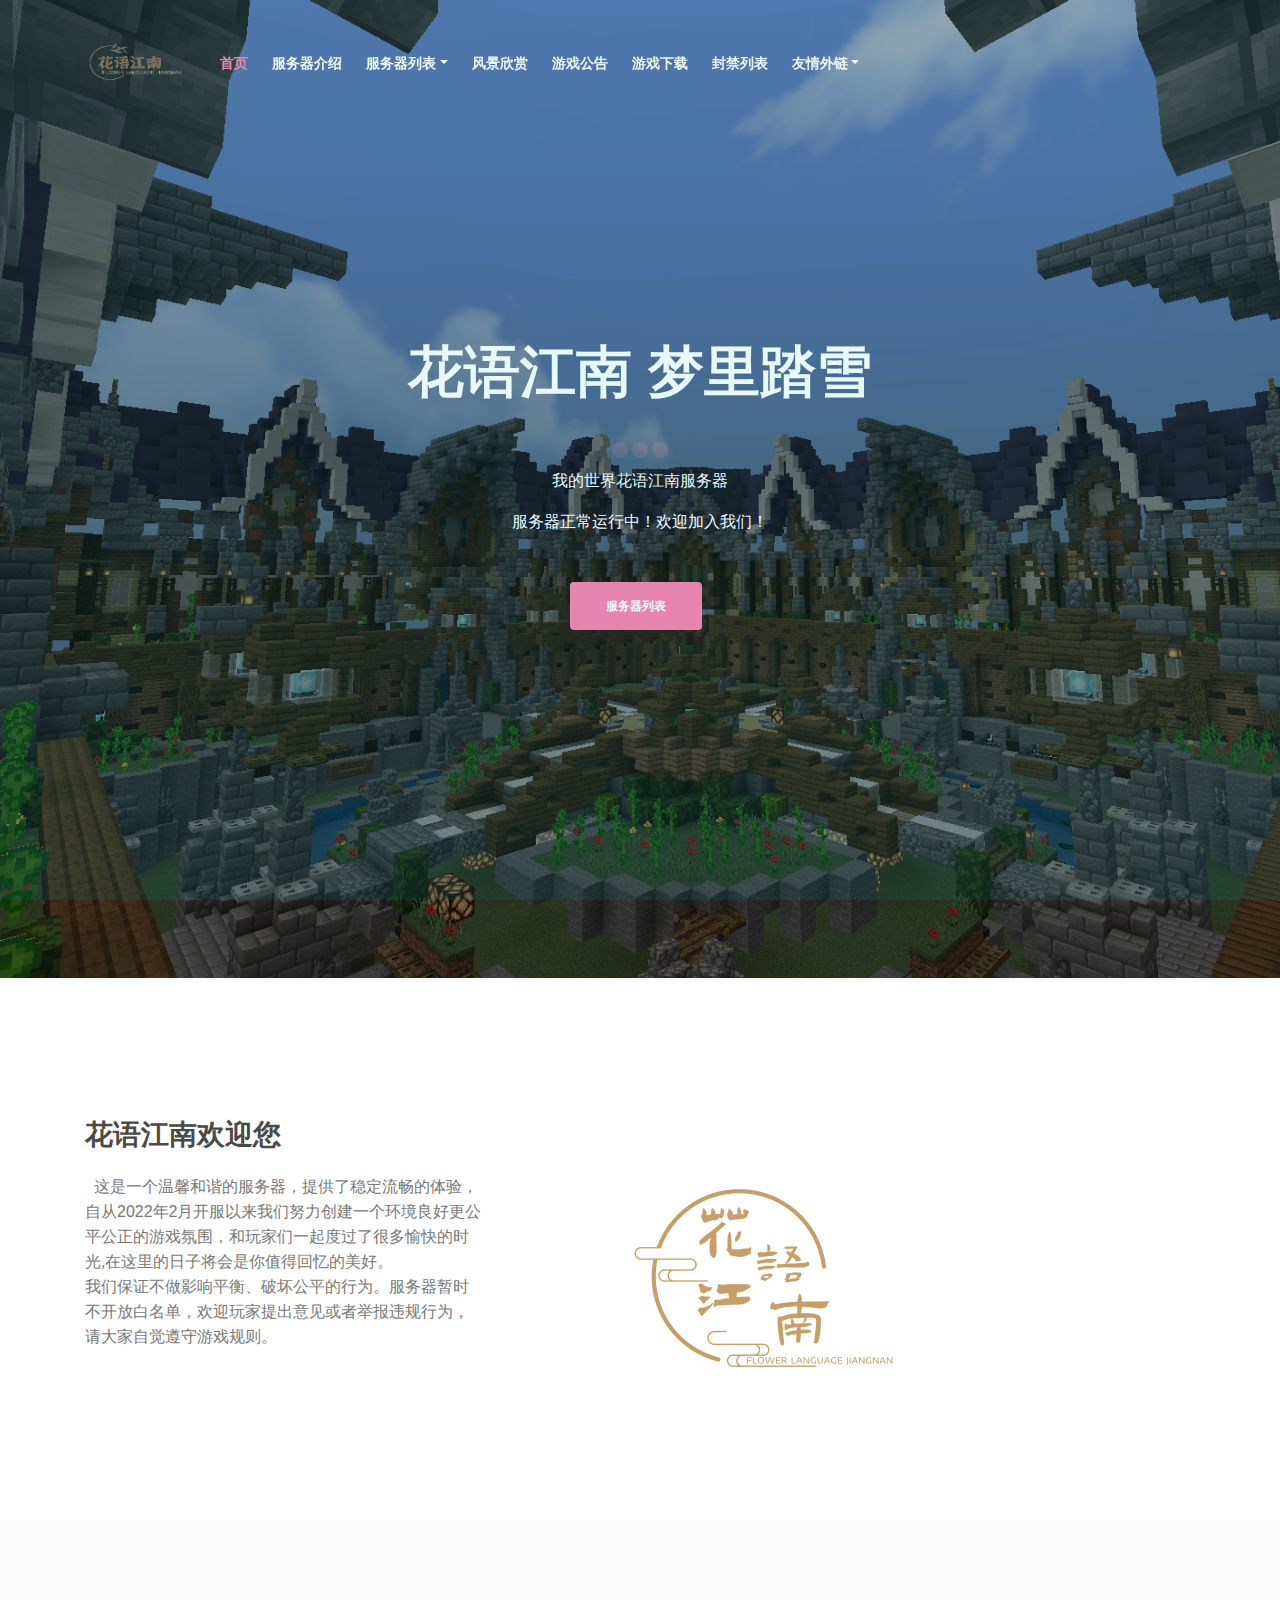
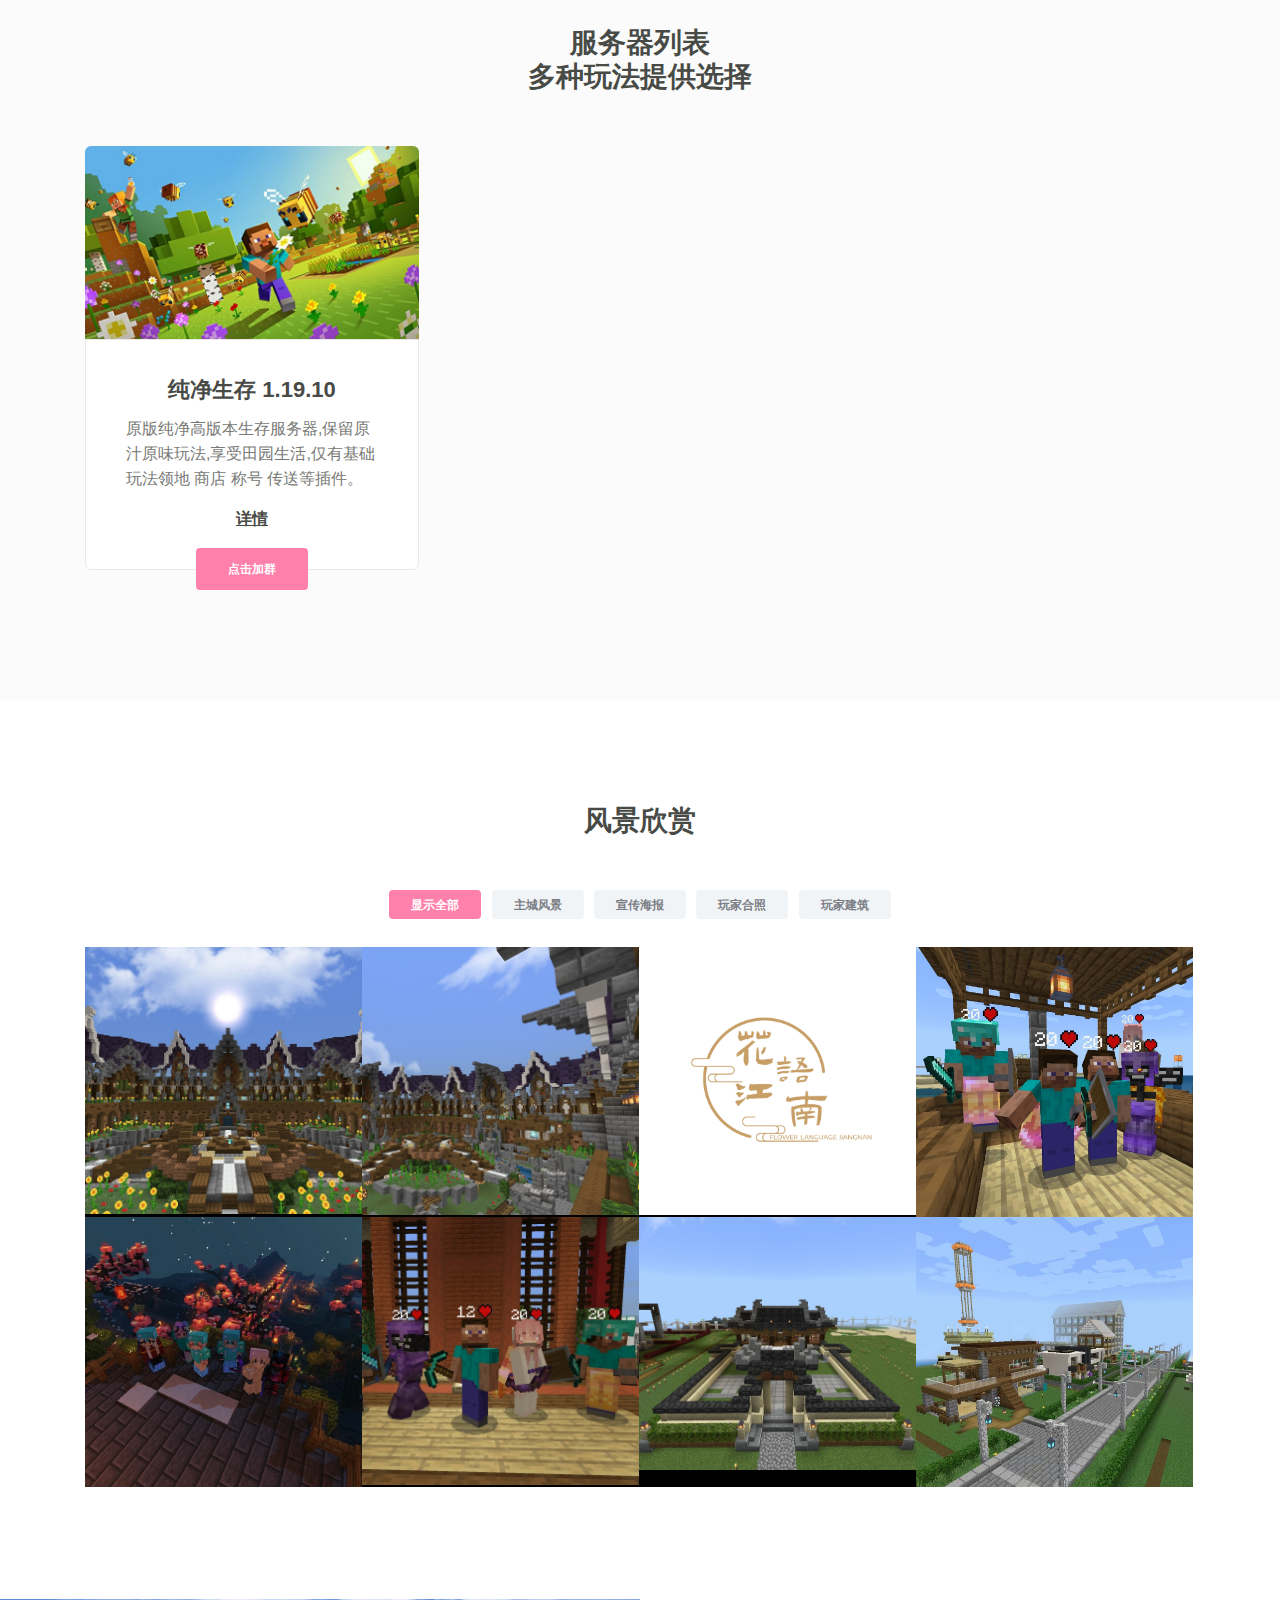
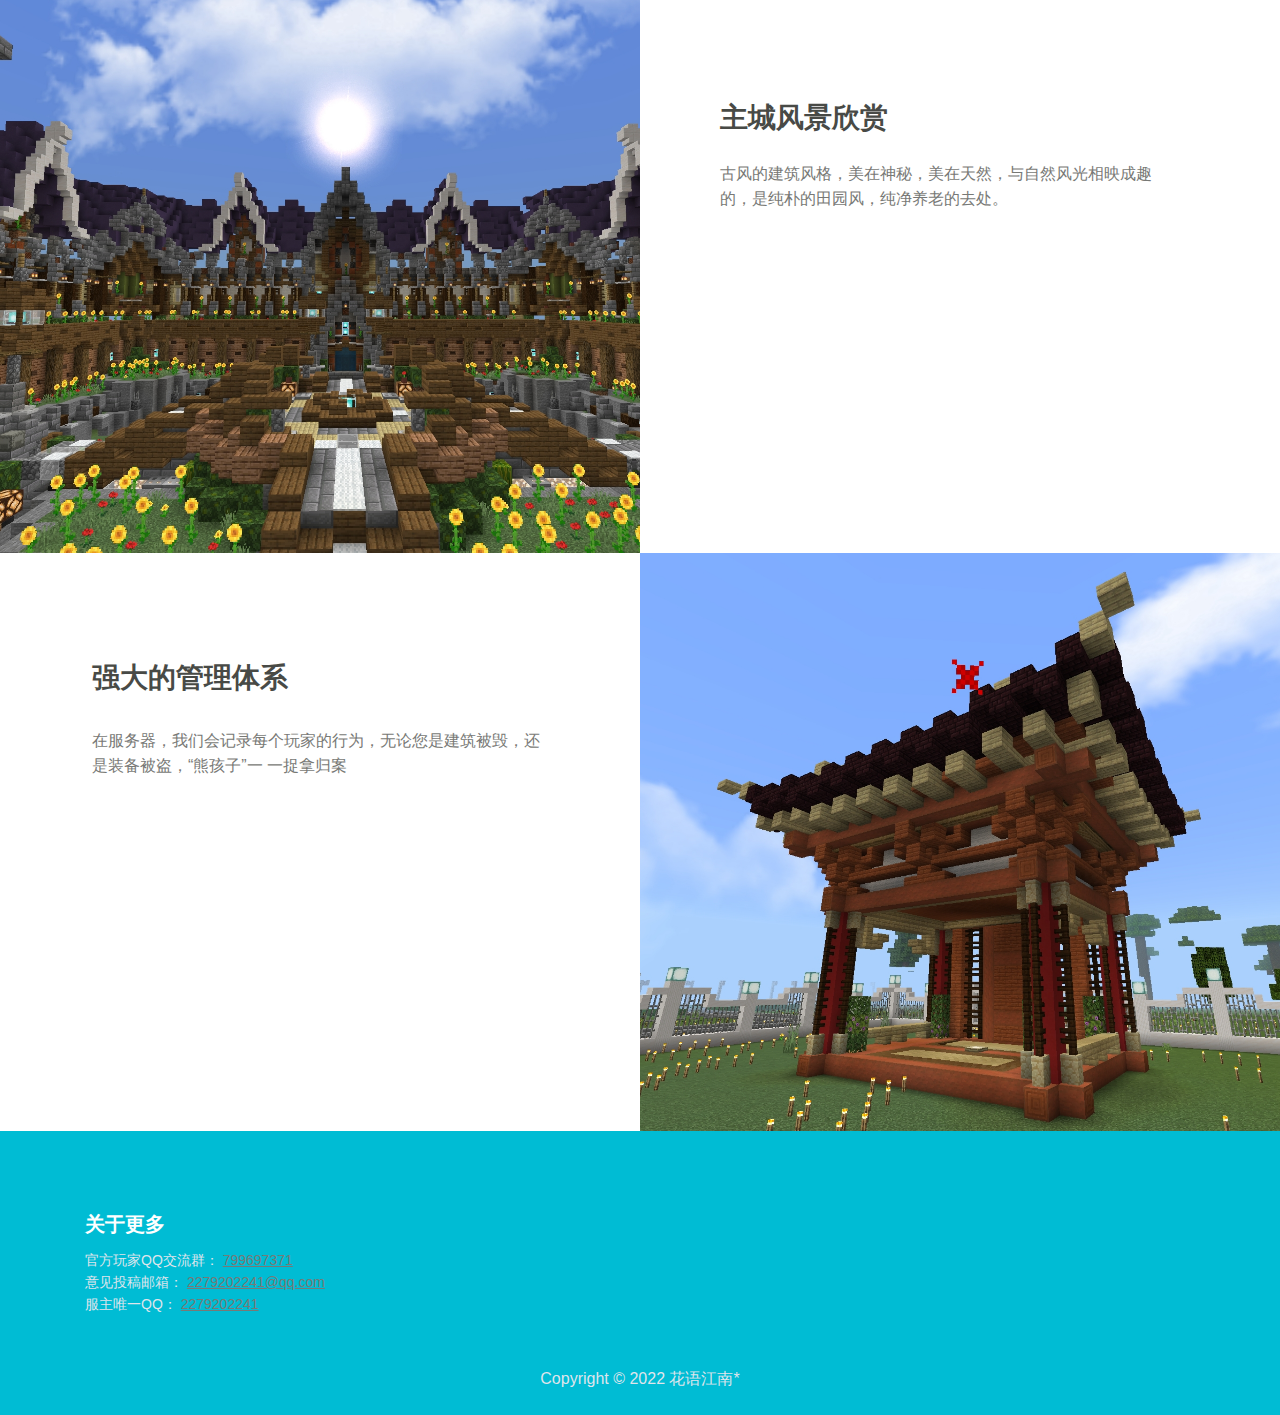
<file: index.html>
<!DOCTYPE html>
<html lang="en">
<head>
    <meta charset="utf-8">
    <meta name="viewport" content="width=device-width, initial-scale=1, shrink-to-fit=no">
    <meta name="referrer" content="no-referrer">
    
    <meta name="baidu-site-verification" content="code-xVJuvQdcb0">
    <meta name="google-site-verification" content="8ITwvem-6pEqSsllOzGsqAaYVkkT9eI5UGBbP3xVaDs">
    	    <!-- 网站更新源码 -->
	<meta http-equiv="Expires" content="0">
	<meta http-equiv="Pragma" content="no-cache">
	<meta http-equiv="Cache-control" content="no-cache">
	<meta http-equiv="Cache" content="no-cache">

    <!-- Website Title -->
    <title>花语江南-我的世界服务器(Minecraft)</title>
    
    <!-- Styles -->
    <link href="static/css/bootstrap.css" rel="stylesheet">
    <link href="static/css/magnific-popup.css" rel="stylesheet">
	<link href="static/css/styles.css" rel="stylesheet">
	
	<!-- Favicon  -->
    <link rel="icon" href="https://s1.ax1x.com/2020/08/08/a4VB1f.png">

</head>
<body data-spy="scroll" data-target=".fixed-top">
    
    <!-- Preloader -->
	<div class="spinner-wrapper">
        <div class="spinner">
            <div class="bounce1"></div>
            <div class="bounce2"></div>
            <div class="bounce3"></div>
        </div>
    </div>
    <!-- end of preloader -->

    <!-- Navbar -->
    <nav class="navbar navbar-expand-md navbar-dark navbar-custom fixed-top">
        <!-- Text Logo - Use this if you don't have a graphic logo -->
        <!-- <a class="navbar-brand logo-text page-scroll" href="index.html">Aria</a> -->
               
        <!-- Image Logo -->
        <a class="navbar-brand logo-image" href=""><img src="static/picture/云间1658371460878.png" height="100%" width="100%" alt="alternative"></a>

        <!-- Mobile Menu Toggle Button -->
        <button class="navbar-toggler" type="button" data-toggle="collapse" data-target="#navbarsExampleDefault" aria-controls="navbarsExampleDefault" aria-expanded="true" aria-label="Toggle navigation">
        <span class="navbar-toggler-awesome fas fa-bars"></span>
        <span class="navbar-toggler-awesome fas fa-times"></span>
        </button>
        <!-- end of mobile menu toggle button -->

        <div class="collapse navbar-collapse" id="navbarsExampleDefault">
            <ul class="navbar-nav">
                <li class="nav-item">
                    <a class="nav-link page-scroll" href="#header">首页 <span class="sr-only">(current)</span></a>
                </li>
                <li class="nav-item">
                    <a class="nav-link page-scroll" href="#info">服务器介绍</a>
                </li>
                <li class="nav-item dropdown">
                    <a class="nav-link dropdown-toggle page-scroll" href="#list" id="navbarDropdown" role="button" aria-haspopup="true" aria-expanded="false">服务器列表</a>
                    <div class="dropdown-menu" aria-labelledby="navbarDropdown">
                        <a class="dropdown-item" href="spigotserver.html"><span class="item-text">纯净生存1.19.10</span></a>
                     <!-- <div class="dropdown-items-divide-hr"></div>
                        <a class="dropdown-item" href="modserver.html"><span class="item-text">模组空岛1.7.10</span></a>
                    </div>-->  
                </li>
                <li class="nav-item">
                    <a class="nav-link page-scroll" href="#picture">风景欣赏</a>
                </li>
                <li class="nav-item">
                    <a class="nav-link page-scroll" href="https://weibo.com/u/7602332562">游戏公告</a>
                </li>
                <li class="nav-item">
                    <a class="nav-link page-scroll" href="download/index.html">游戏下载</a>
                </li>
                <li class="nav-item">
                    <a class="nav-link page-scroll" href="https://docs.qq.com/sheet/DY2VLbFdYUmFnaVh6">封禁列表</a>
               </li>
               <li class="nav-item dropdown">
                    <a class="nav-link dropdown-toggle page-scroll" id="navbarDropdown" role="button" aria-haspopup="true" aria-expanded="false">友情外链</a>
                    <div class="dropdown-menu" aria-labelledby="navbarDropdown">
                        <a class="dropdown-item" href="javascript:;"><span class="item-text">暂无</span></a>
                        <div class="dropdown-items-divide-hr"></div>
                        <a class="dropdown-item" href="javascript:;"><span class="item-text">暂无</span></a>
                        <div class="dropdown-items-divide-hr"></div>
                        <a class="dropdown-item" href="javascript:;"><span class="item-text">暂无</span></a>
                        <div class="dropdown-items-divide-hr"></div>
                        <a class="dropdown-item" href="javascript:;"><span class="item-text">暂无</span></a>
                        <div class="dropdown-items-divide-hr"></div>
                        <a class="dropdown-item" href="javascript:;"><span class="item-text">暂无</span></a>
                    </div>
               </li>
            </ul>
        </div>
    </nav>
    <!-- end of navbar -->

    <!-- Header -->
    <header id="header" class="header">
        <div class="header-content">
            <div class="container">
                <div class="row">
                    <div class="col-lg-12">
                        <div class="text-container">
                            <h1>花语江南 <span id="js-rotating"> 梦里踏雪, 诗丽画境, 桃李花开, 梧桐叶落</span></h1>
                            <p style="color:white;margin-top:4rem">我的世界花语江南服务器</p>
                            <p style="color:white;margin-bottom:3rem">服务器正常运行中！欢迎加入我们！</p>
                            <a class="btn-solid-lg page-scroll" href="#list" target="_blank">服务器列表</a>
                        </div>
                    </div> <!-- end of col -->
                </div> <!-- end of row -->
            </div> <!-- end of container -->
        </div> <!-- end of header-content -->
    </header> <!-- end of header -->
    <!-- end of header -->


    <!-- Intro -->
    <div id="info" class="basic-1">
        <div class="container">
            <div class="row">
                <div class="col-lg-5">
                    <div class="text-container">
                        <h2>花语江南欢迎您</h2>
                        <p>&nbsp;&nbsp;这是一个温馨和谐的服务器，提供了稳定流畅的体验，自从2022年2月开服以来我们努力创建一个环境良好更公平公正的游戏氛围，和玩家们一起度过了很多愉快的时光,在这里的日子将会是你值得回忆的美好。<br>我们保证不做影响平衡、破坏公平的行为。服务器暂时不开放白名单，欢迎玩家提出意见或者举报违规行为，请大家自觉遵守游戏规则。</p>
                        <font color="#484a46"><p id="poem-author" style="font-weight: bold"></p></font>
                    </div> <!-- end of text-container -->
                </div> <!-- end of col -->
                <div class="col-lg-7">
                    <div class="image-container">
                        <img class="img-fluid" src="static/picture/WcR2x1.jpg" alt="alternative">
                    </div> <!-- end of image-container -->
                </div> <!-- end of col -->
            </div> <!-- end of row -->
        </div> <!-- end of container -->
    </div> <!-- end of basic-1 -->
    <!-- end of intro -->
    
    <!-- Services -->
    <div id="list" class="cards-2">
        <div class="container">
            <div class="row">
                <div class="col-lg-12">
                    <h2>服务器列表<br> 多种玩法提供选择</h2>
                </div> <!-- end of col -->
            </div> <!-- end of row -->
            <div class="row">
                <div class="col-lg-12">
                    
                    <!-- Card -->
                    <div class="card">
                        <div class="card-image">
                            <img class="img-fluid" src="static/picture/a4VLNR.jpg" alt="alternative">
                        </div>
                        <div class="card-body">
                            <h3 class="card-title">纯净生存 1.19.10</h3>
                            <p>原版纯净高版本生存服务器,保留原汁原味玩法,享受田园生活,仅有基础玩法领地 商店 称号 传送等插件。</p>
                            <p class="price"><a style="color:#484a46" href="spigotserver.html">详情</a></p>
                        </div>
                        <div class="button-container">
                            <a class="btn-solid-reg page-scroll" href="https://jq.qq.com/?_wv=1027&k=a6sHOwQR" target="_blank">点击加群</a>
                        </div> <!-- end of button-container -->
                    </div>
                    <!-- end of card -->


                </div> <!-- end of col -->
            </div> <!-- end of row -->
        </div> <!-- end of container -->
    </div> <!-- end of cards-2 -->
    <!-- end of services -->
    
        <!-- Projects -->
	<div id="picture" class="filter">
		<div class="container">
            <div class="row">
                <div class="col-lg-12">
                    <h2>风景欣赏</h2>
                </div> <!-- end of col -->
            </div> <!-- end of row -->
            <div class="row">
                <div class="col-lg-12">
                    <!-- Filter -->
                    <div class="button-group filters-button-group">
                        <a class="button is-checked" data-filter="*"><span>显示全部</span></a>
                        <a class="button" data-filter=".design"><span>主城风景</span></a>
                        <a class="button" data-filter=".development"><span>宣传海报</span></a>
                        <a class="button" data-filter=".marketing"><span>玩家合照</span></a>
                        <a class="button" data-filter=".seo"><span>玩家建筑</span></a>
                    </div> <!-- end of button group -->
                    <div class="grid">
                        <div class="element-item design">
                            <a class="popup-with-move-anim" href="#project-1"><div class="element-item-overlay"><span>主城风景1</span></div><img src="static/picture/a4V43V.jpg" alt="alternative"></a>
                        </div>
                        <div class="element-item design">
                            <a class="popup-with-move-anim" href="#project-2"><div class="element-item-overlay"><span>主城风景2</span></div><img src="static/picture/a4VWhq.jpg" alt="alternative"></a>
                        </div>
                        <div class="element-item development">
                            <a class="popup-with-move-anim" href="#project-3"><div class="element-item-overlay"><span>宣传海报</span></div><img src="static/picture/WcR2x1.jpg" alt="alternative"></a>
                        </div>
                        <div class="element-item marketing">
                            <a class="popup-with-move-anim" href="#project-4"><div class="element-item-overlay"><span>玩家合照1</span></div><img src="static/picture/do0xc8.jpg" alt="alternative"></a>
                        </div>
                        <div class="element-item marketing">
                            <a class="popup-with-move-anim" href="#project-5"><div class="element-item-overlay"><span>玩家合照2</span></div><img src="static/picture/a4V7B4.jpg" alt="alternative"></a>
                        </div>
                        <div class="element-item marketing">
                            <a class="popup-with-move-anim" href="#project-7"><div class="element-item-overlay"><span>玩家合照3</span></div><img src="static/picture/a4VTuF.jpg" alt="alternative"></a>
                        </div>
                        <div class="element-item seo">
                            <a class="popup-with-move-anim" href="#project-6"><div class="element-item-overlay"><span>玩家建筑</span></div><img src="static/picture/do0j9P.jpg" alt="alternative"></a>
                        </div>
                        <div class="element-item seo">
                            <a class="popup-with-move-anim" href="#project-8"><div class="element-item-overlay"><span>社区小镇</span></div><img src="static/picture/a4VHHJ.jpg" alt="alternative"></a>
                        </div>
                    </div> <!-- end of grid -->
                    <!-- end of filter -->
                    
                </div> <!-- end of col -->
            </div> <!-- end of row -->
		</div> <!-- end of container -->
    </div> <!-- end of filter -->
    <!-- end of projects -->


    <!-- Project Lightboxes -->
    <!-- Lightbox -->
    <div id="project-1" class="lightbox-basic zoom-anim-dialog mfp-hide">
        <div class="row">
            <button title="Close (Esc)" type="button" class="mfp-close x-button">×</button>
            <div class="col-lg-8">
                <img class="img-fluid" src="static/picture/a4V43V.jpg" alt="alternative">
            </div> <!-- end of col -->
            <div class="col-lg-4">
                <h3>主城风景1</h3>
                <hr class="line-heading">
                <h6>图片介绍</h6>
                <p>主城一处美好风光。</p>
                <a class="btn-outline-reg mfp-close as-button" href="#projects">返回</a> 
            </div> <!-- end of col -->
        </div> <!-- end of row -->
    </div> <!-- end of lightbox-basic -->
    <!-- end of lightbox -->

    <!-- Lightbox -->
    <div id="project-2" class="lightbox-basic zoom-anim-dialog mfp-hide">
        <div class="row">
            <button title="Close (Esc)" type="button" class="mfp-close x-button">×</button>
            <div class="col-lg-8">
                <img class="img-fluid" src="static/picture/a4VWhq.jpg" alt="alternative">
            </div> <!-- end of col -->
            <div class="col-lg-4">
                <h3>主城风景2</h3>
                <hr class="line-heading">
                <h6>图片介绍</h6>
                <p>主城一处美好风光。</p>
                <a class="btn-outline-reg mfp-close as-button" href="#projects">返回</a> 
            </div> <!-- end of col -->
        </div> <!-- end of row -->
    </div> <!-- end of lightbox-basic -->
    <!-- end of lightbox -->

    <!-- Lightbox -->
    <div id="project-3" class="lightbox-basic zoom-anim-dialog mfp-hide">
        <div class="row">
            <button title="Close (Esc)" type="button" class="mfp-close x-button">×</button>
            <div class="col-lg-8">
                <img class="img-fluid" src="static/picture/WcR2x1.jpg" alt="alternative">
            </div> <!-- end of col -->
            <div class="col-lg-4">
                <h3>宣传海报</h3>
                <hr class="line-heading">
                <h6>图片介绍</h6>
                <p>服务器LOGO</p>
                <a class="btn-outline-reg mfp-close as-button" href="#projects">返回</a> 
            </div> <!-- end of col -->
        </div> <!-- end of row -->
    </div> <!-- end of lightbox-basic -->
    <!-- end of lightbox -->

    <!-- Lightbox -->
    <div id="project-4" class="lightbox-basic zoom-anim-dialog mfp-hide">
        <div class="row">
            <button title="Close (Esc)" type="button" class="mfp-close x-button">×</button>
            <div class="col-lg-8">
                <img class="img-fluid" src="static/picture/do0xc8.jpg" alt="alternative">
            </div> <!-- end of col -->
            <div class="col-lg-4">
                <h3>玩家合照</h3>
                <hr class="line-heading">
                <h6>图片介绍</h6>
                <p>和谐融洽的游戏体验。</p>
                <a class="btn-outline-reg mfp-close as-button" href="#projects">返回</a> 
            </div> <!-- end of col -->
        </div> <!-- end of row -->
    </div> <!-- end of lightbox-basic -->
    <!-- end of lightbox -->

    <!-- Lightbox -->
    <div id="project-5" class="lightbox-basic zoom-anim-dialog mfp-hide">
        <div class="row">
            <button title="Close (Esc)" type="button" class="mfp-close x-button">×</button>
            <div class="col-lg-8">
                <img class="img-fluid" src="static/picture/a4V7B4.jpg" alt="alternative">
            </div> <!-- end of col -->
            <div class="col-lg-4">
                <h3>玩家合照1</h3>
                <hr class="line-heading">
                <p>和谐融洽的游戏体验。</p>
                <a class="btn-outline-reg mfp-close as-button" href="#projects">返回</a> 
            </div> <!-- end of col -->
        </div> <!-- end of row -->
    </div> <!-- end of lightbox-basic -->
    <!-- end of lightbox -->

    <!-- Lightbox -->
    <div id="project-6" class="lightbox-basic zoom-anim-dialog mfp-hide">
        <div class="row">
            <button title="Close (Esc)" type="button" class="mfp-close x-button">×</button>
            <div class="col-lg-8">
                <img class="img-fluid" src="static/picture/do0j9P.jpg" alt="alternative">
            </div> <!-- end of col -->
            <div class="col-lg-4">
                <h3>玩家建筑</h3>
                <hr class="line-heading">
                <p>了不起的生存建筑。</p>
                <a class="btn-outline-reg mfp-close as-button" href="#projects">返回</a> 
            </div> <!-- end of col -->
        </div> <!-- end of row -->
    </div> <!-- end of lightbox-basic -->
    <!-- end of lightbox -->

    <!-- Lightbox -->
    <div id="project-7" class="lightbox-basic zoom-anim-dialog mfp-hide">
        <div class="row">
            <button title="Close (Esc)" type="button" class="mfp-close x-button">×</button>
            <div class="col-lg-8">
                <img class="img-fluid" src="static/picture/a4VTuF.jpg" alt="alternative">
            </div> <!-- end of col -->
            <div class="col-lg-4">
                <h3>玩家合照2</h3>
                <hr class="line-heading">
                <p>和谐融洽的游戏体验。</p>
                <a class="btn-outline-reg mfp-close as-button" href="#projects">返回</a> 
                </div>
            </div> <!-- end of col -->
        </div> <!-- end of row -->
     <!-- end of lightbox-basic -->
    <!-- end of lightbox -->

    <!-- Lightbox -->
    <div id="project-8" class="lightbox-basic zoom-anim-dialog mfp-hide">
        <div class="row">
            <button title="Close (Esc)" type="button" class="mfp-close x-button">×</button>
            <div class="col-lg-8">
                <img class="img-fluid" src="static/picture/a4VHHJ.jpg" alt="alternative">
            </div> <!-- end of col -->
            <div class="col-lg-4">
                <h3>社区小镇</h3>
                <hr class="line-heading">
                <p>一个有爱的社区小镇。</p>
                <a class="btn-outline-reg mfp-close as-button" href="#projects">返回</a> 
            </div> <!-- end of col -->
        </div> <!-- end of row -->
    </div> <!-- end of lightbox-basic -->
    <!-- end of lightbox -->
    <!-- end of project lightboxes -->
    
    <!-- Details 1 -->
	<div class="accordion">
		<div class="area-1">
		</div><!-- end of area-1 on same line and no space between comments to eliminate margin white space --><div class="area-2">
            <!-- Accordion -->
            <div class="accordion-container" id="accordionOne">
                <h2>主城风景欣赏</h2>
                <p>古风的建筑风格，美在神秘，美在天然，与自然风光相映成趣的，是纯朴的田园风，纯净养老的去处。<p>
            </p></div> <!-- end of accordion-container -->
            <!-- end of accordion -->

		</div> <!-- end of area-2 -->
    </div> <!-- end of accordion -->
    <!-- end of details 1 -->


    <!-- Details 2 -->
	<div class="tabs">
        <div class="area-1">
            <div class="tabs-container" style="margin-right: 100px">
                <!-- Accordion -->
                <h2>强大的管理体系</h2>
                <br>
                <p>在服务器，我们会记录每个玩家的行为，无论您是建筑被毁，还是装备被盗，“熊孩子”一 一捉拿归案<p>
            </p></div> <!-- end of tabs-container -->
        </div><!-- end of area-1 on same line and no space between comments to eliminate margin white space --><div class="area-2"></div> <!-- end of area-2 -->
    </div> <!-- end of tabs -->
    <!-- end of details 2 -->


    <!-- Footer -->
    <div class="footer">
        <div class="container">
            <div class="row">
                <div class="col-md-6">
                    <div class="text-container about">
                        <h4>关于更多</h4>
                        <p style="color:#dfe5ec;margin-bottom:0rem">官方玩家QQ交流群： <a href="https://jq.qq.com/?_wv=1027&k=a6sHOwQR">799697371</a></p>
                        <p style="color:#dfe5ec;margin-bottom:0rem">意见投稿邮箱： <a href="2279202241@qq.com">2279202241@qq.com</a></p>
                        <p style="color:#dfe5ec;margin-bottom:0rem">服主唯一QQ： <a href="https://qm.qq.com/cgi-bin/qm/qr?k=NaDKVdv72unz2f8HXLAlTmNcbEmsPcdV&noverify=0">2279202241</a></p>
                    </div>
                </div>
            </div>
        </div>
    </div>

    <!-- Copyright -->
    <div class="copyright">
        <div class="container">
            <div class="row">
                <div class="col-lg-12">
                   <!-- <p style="color:#dfe5ec;margin-bottom:0rem"> 友情外链:&nbsp;&nbsp;<a target="_blank" href="javascript:;">PDEV</a>&nbsp;&nbsp;<a target="_blank" href="javascript:;">Optifine</a>&nbsp;&nbsp;<a target="_blank" href="javascript:;">Minecraft</a>&nbsp;&nbsp;<a target="_blank" href="javascript:;">MinePay</a>&nbsp;&nbsp;<a target="_blank" href="javascript:;">anzifan</a></p> -->
                    <p class="p-small">Copyright &copy; 2022 <a target="_blank" href="index.html">花语江南</a>*</p>
                </div> <!-- end of col -->
            </div> <!-- enf of row -->
        </div> <!-- end of container -->
    </div> <!-- end of copyright --> 
    <!-- end of copyright -->

    <!-- Scripts -->
    <script src="static/js/jquery.min.js"></script> <!-- jQuery for Bootstrap's JavaScript plugins -->
    <script src="static/js/bootstrap.min.js"></script>
    <script src="static/js/jquery.easing.min.js"></script> <!-- jQuery Easing for smooth scrolling between anchors -->
    <script src="static/js/swiper.min.js"></script> <!-- Swiper for image and text sliders -->
    <script src="static/js/jquery.magnific-popup.min.js"></script> <!-- Magnific Popup for lightboxes -->
    <script src="static/js/morphext.min.js"></script> <!-- Morphtext rotating text in the header -->
    <script src="static/js/isotope.pkgd.min.js"></script> <!-- Isotope for filter -->
    <script src="static/js/scripts.js"></script> <!-- Custom scripts -->
</body>
</html>
</file>
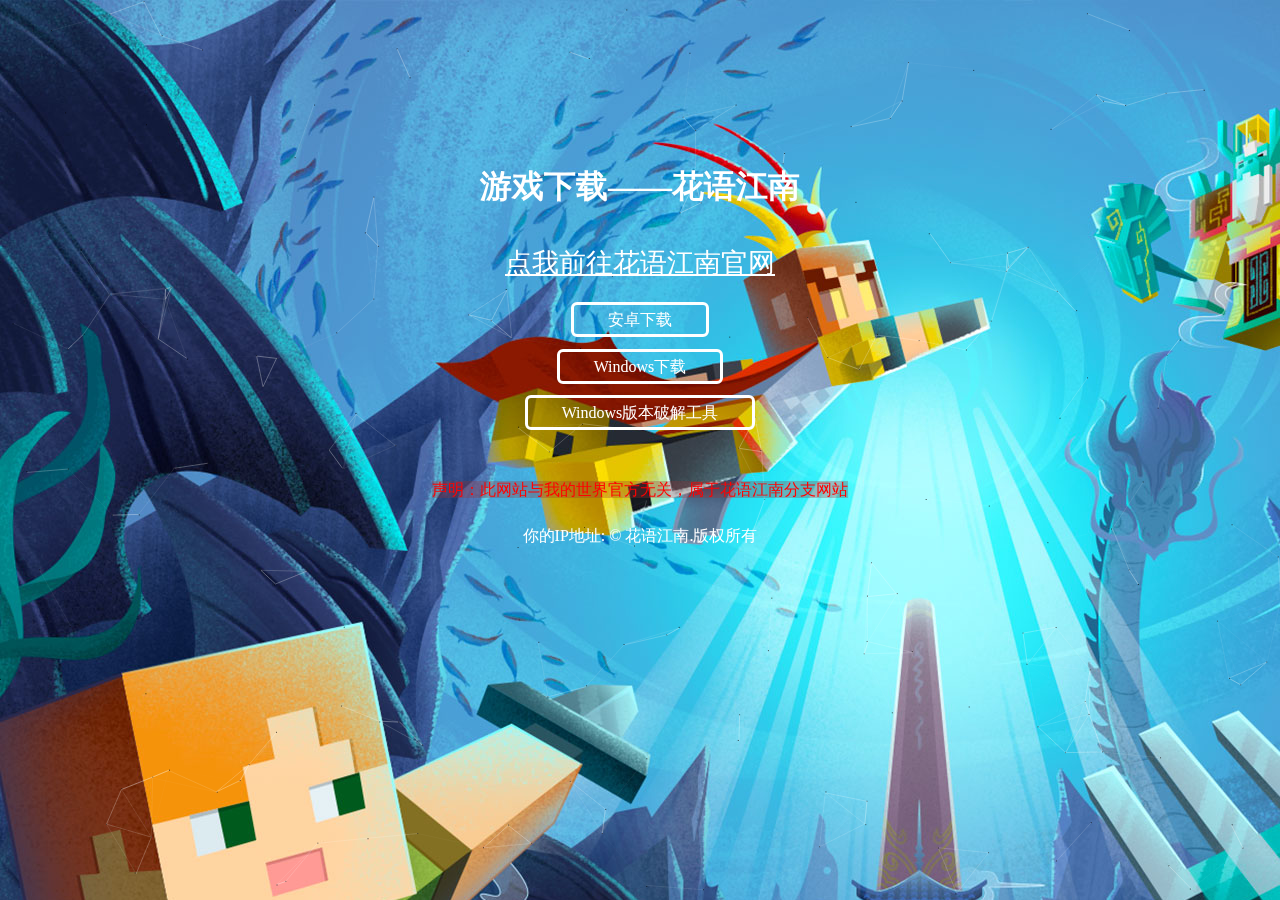
<file: download/index.html>
<!DOCTYPE html>
<html lang="zh">
<head>
		    <!-- 网站更新源码 -->
	<meta http-equiv="Expires" content="0">
	<meta http-equiv="Pragma" content="no-cache">
	<meta http-equiv="Cache-control" content="no-cache">
	<meta http-equiv="Cache" content="no-cache">
		    <!-- 源码结束 -->
		<meta charset="utf-8">
		<meta name="viewport" content="width=device-width, initial-scale=1">
		<meta name="generator" content="RocketCake">
		<title>游戏下载——花语江南</title>
<meta name="baidu-site-verification" content="code-8oWrLE3aSG" />
</head>
<body style="line-height: 1.9;background-image:url(static/testimonial.jpg);">
	<div style="padding-top:10%;text-align:center;">
	<!--	<p>
			<img src="static/testimonial.jpg" width="100">
		</p> -->

		<h1 style="color:#fff;">
			<strong>游戏下载——花语江南</strong>
		</h1>
		<a style="font-size:3vh;color:#fff;" href="https://www.hyjn.cyou">点我前往花语江南官网</a>
		<p>
			<a style="border-radius:6px;padding:6px 34px;color:#fff;border-style:solid;text-decoration:none;" href="https://www.123pan.com/s/N6mrVv-iYg23">安卓下载</a>
			</p>
				<p>
					<a style="border-radius:6px;padding:6px 34px;color:#fff;border-style:solid;text-decoration:none;" href="https://www.xbox.com/zh-cn/games/store/minecraft-for-windows/9nblggh2jhxj">Windows下载</a>
					</p>
					<p>
						<a style="border-radius:6px;padding:6px 34px;color:#fff;border-style:solid;text-decoration:none;" href="https://www.123pan.com/s/sFuDVv-wQ47">Windows版本破解工具</a>
						</p>
			<p style="color:#fff;">
             <script src="https://pis.junsangs.com/api/gushici/api.php"></script>
			<br>
			<span style="color:#ff0202;background-color:#9734344d;">声明：此网站与我的世界官方无关，属于花语江南分支网站</span>
		</p>
		<p style="color:#fff;">你的IP地址:
		<script src="https://pv.sohu.com/cityjson?ie=utf-8"></script>
		<script>document.write(returnCitySN["cname"])</script>  
		© 
		<a style="text-decoration:none;color:#fff;" href="www.hyjn.cyou">花语江南</a>.版权所有
		</p>
		<script type="text/javascript" color="255,255,255" opacity='0.7' zIndex="-2" count="200" src="static/js/canvas-nest.min.js"></script>
	</div>
</body>
</html>
</file>
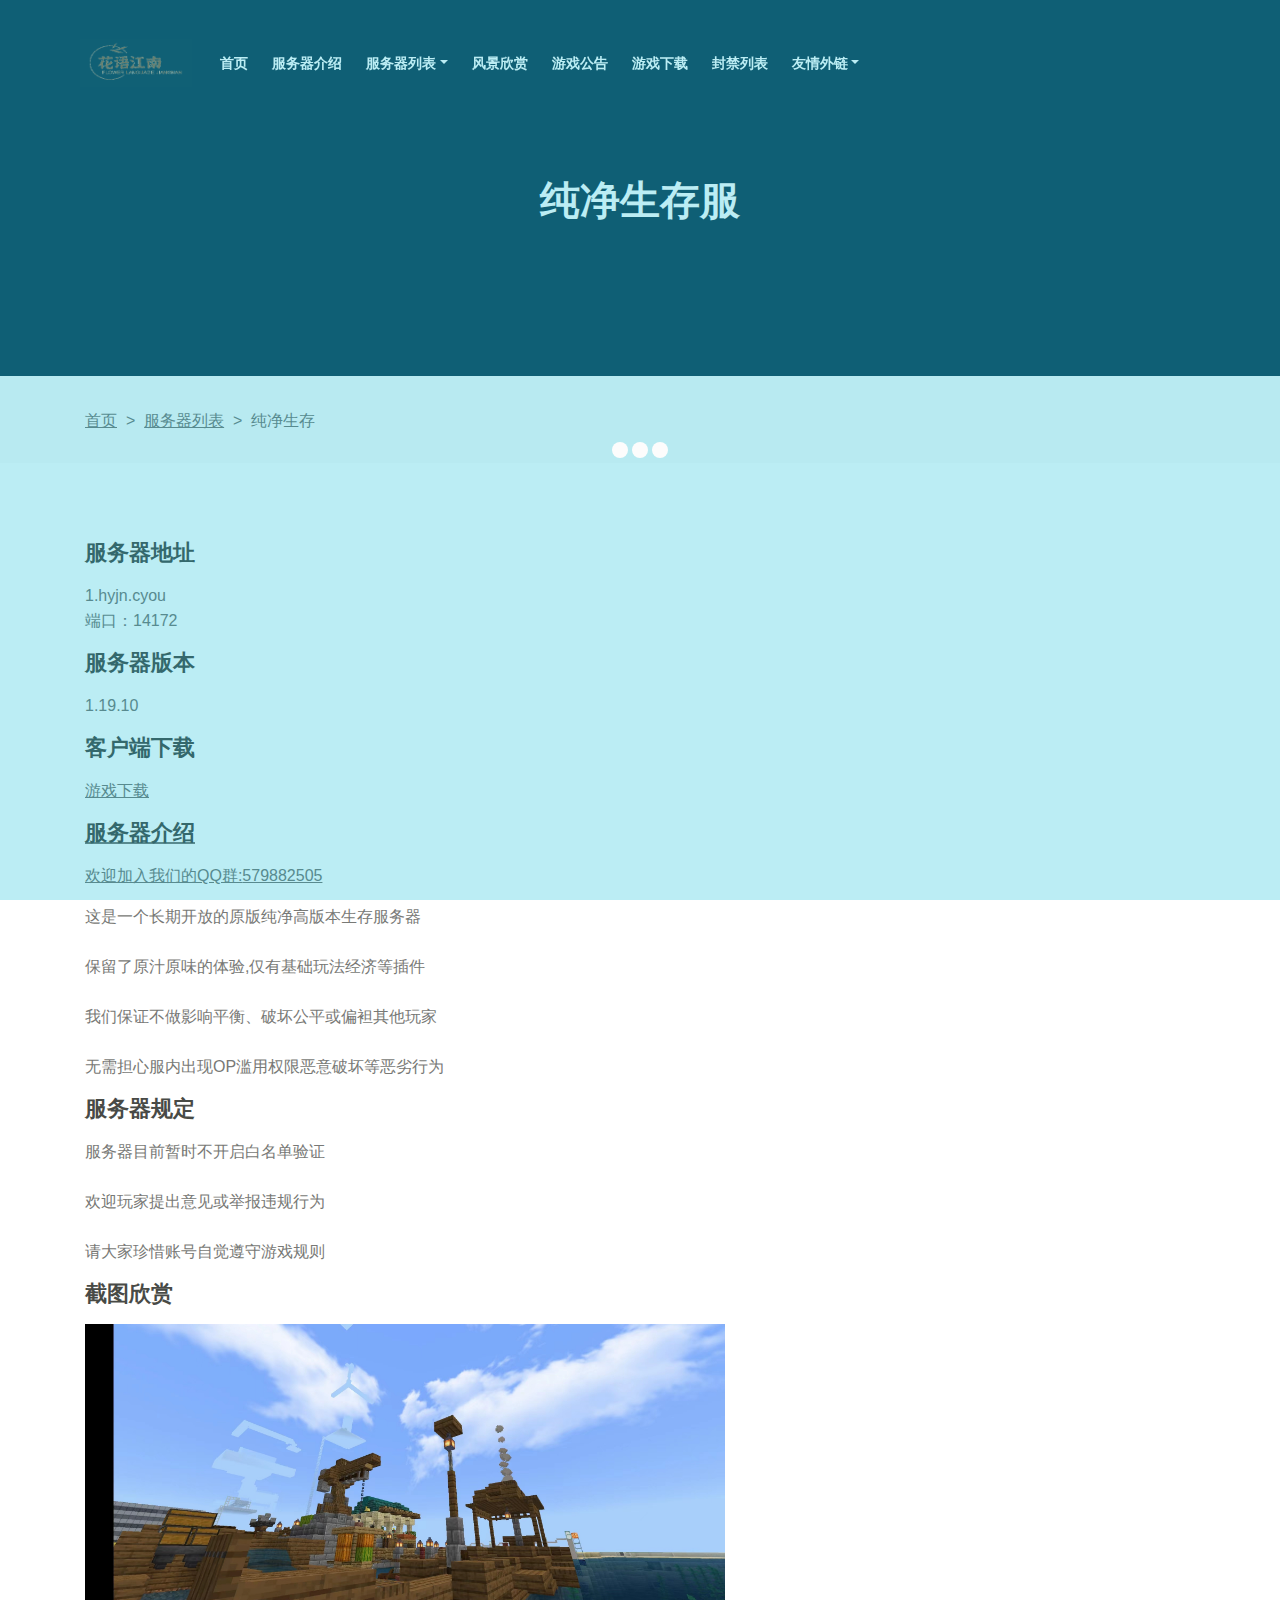
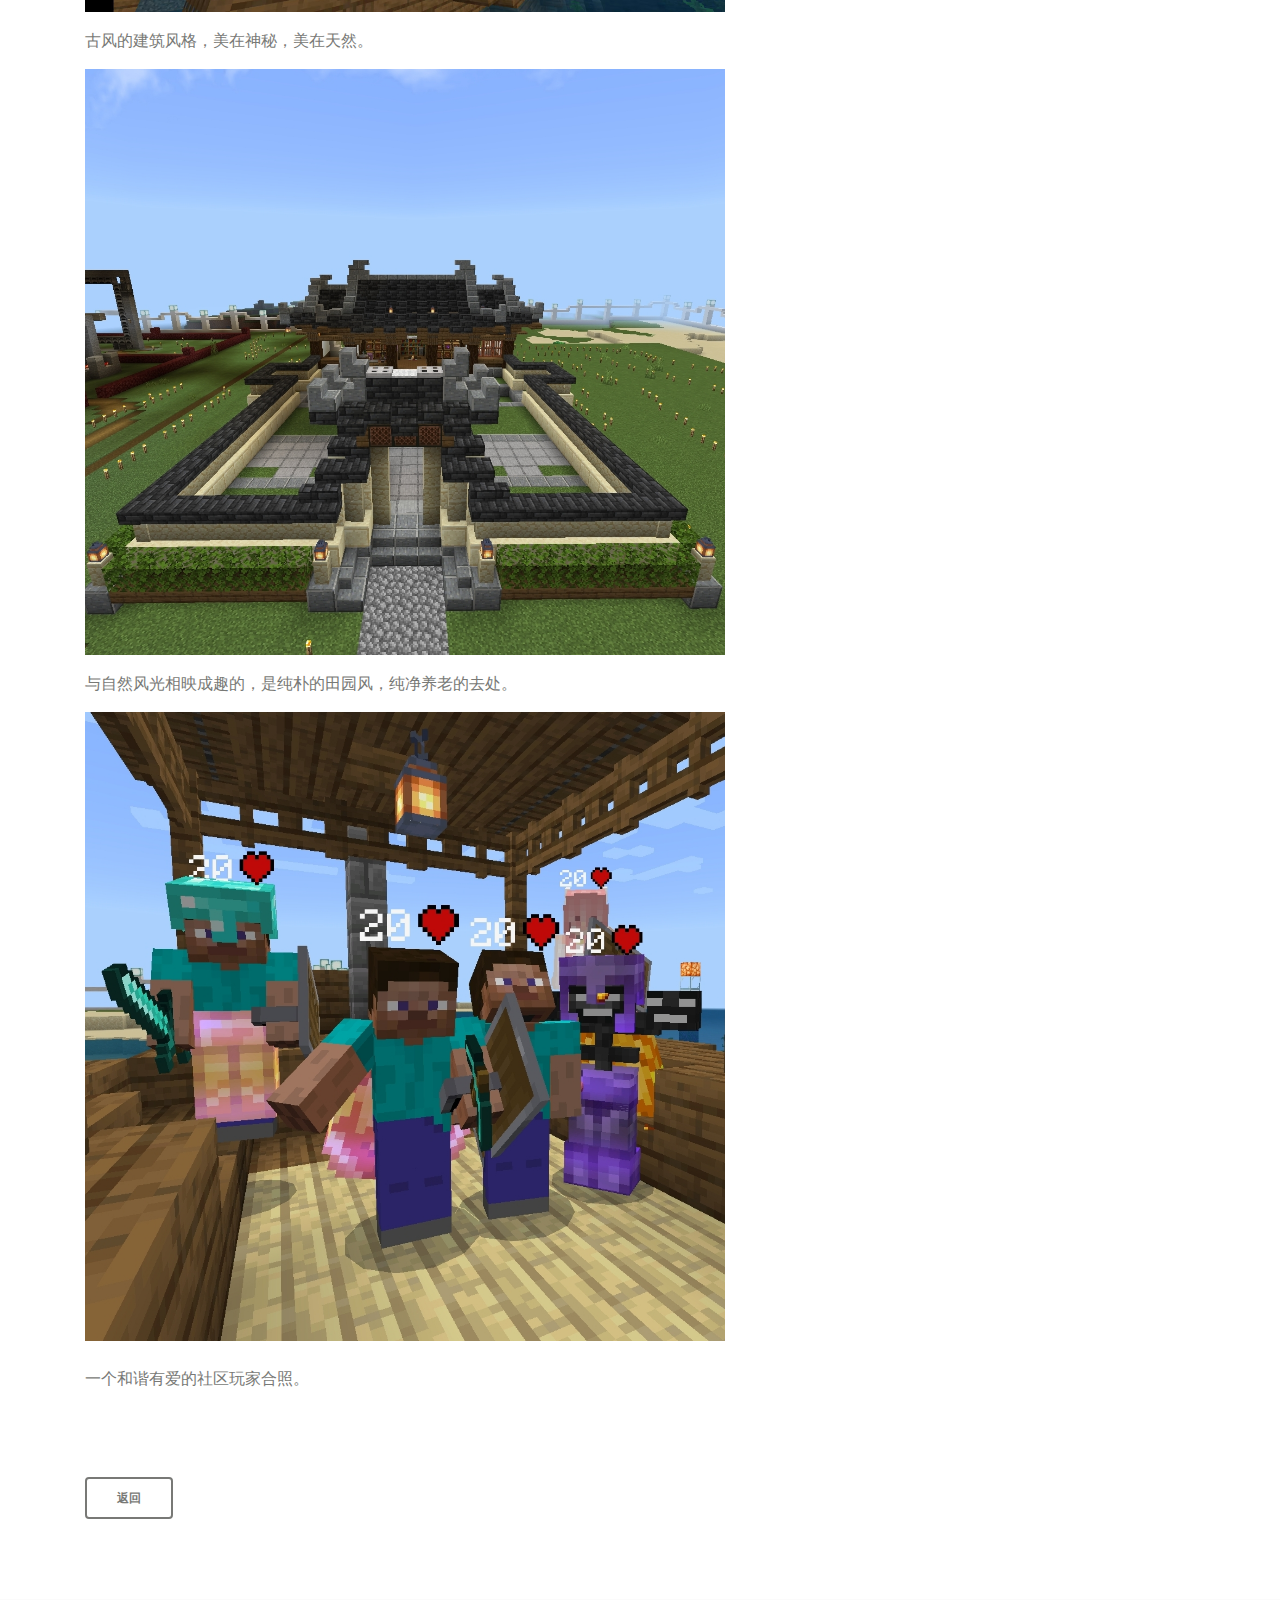
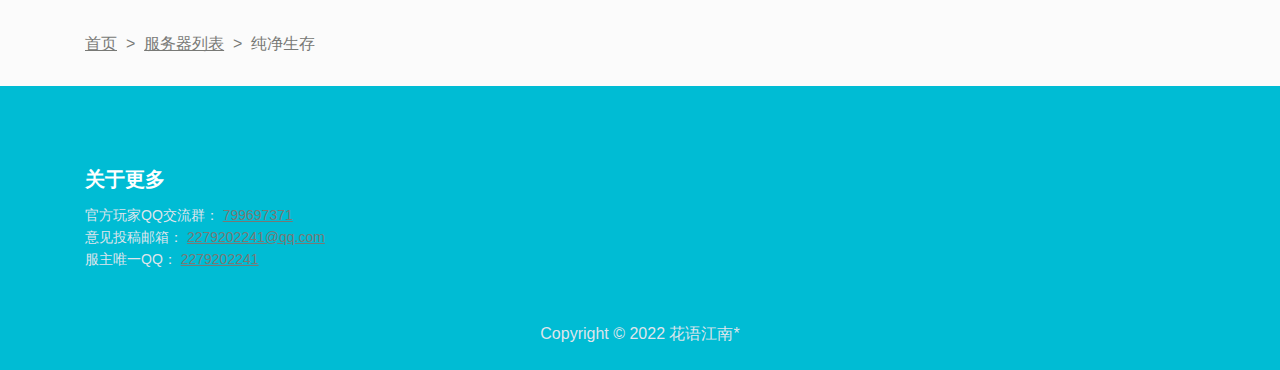
<file: spigotserver.html>
<!DOCTYPE html>
<html lang="en">
<head>
    <meta charset="utf-8">
    <meta name="viewport" content="width=device-width, initial-scale=1, shrink-to-fit=no">
    <meta name="referrer" content="no-referrer">
    	    <!-- 网站更新源码 -->
	<meta http-equiv="Expires" content="0">
	<meta http-equiv="Pragma" content="no-cache">
	<meta http-equiv="Cache-control" content="no-cache">
	<meta http-equiv="Cache" content="no-cache">


    <!-- Website Title -->
    <title>纯净生存-花语江南-我的世界服务器(Minecraft)</title>
    
    <!-- Styles -->
    <link href="static/css/bootstrap.css" rel="stylesheet">
    <link href="static/css/styles.css" rel="stylesheet">
	
	<!-- Favicon  -->
    <link rel="icon" href="https://s1.ax1x.com/2020/08/08/a4VB1f.png">
</head>
<body data-spy="scroll" data-target=".fixed-top">
    
    <!-- Preloader -->
	<div class="spinner-wrapper">
        <div class="spinner">
            <div class="bounce1"></div>
            <div class="bounce2"></div>
            <div class="bounce3"></div>
        </div>
    </div>
    <!-- end of preloader -->
    

    <!-- Navbar -->
    <nav class="navbar navbar-expand-md navbar-dark navbar-custom fixed-top">
        <!-- Text Logo - Use this if you don't have a graphic logo -->
        <!-- <a class="navbar-brand logo-text page-scroll" href="index.html">Aria</a> -->
               
        <!-- Image Logo -->
        <a class="navbar-brand logo-image" href="index.html"><img src="static/picture/云间1658371460878.png" alt="alternative"></a>
        
        <!-- Mobile Menu Toggle Button -->
        <button class="navbar-toggler" type="button" data-toggle="collapse" data-target="#navbarsExampleDefault" aria-controls="navbarsExampleDefault" aria-expanded="false" aria-label="Toggle navigation">
            <span class="navbar-toggler-awesome fas fa-bars"></span>
            <span class="navbar-toggler-awesome fas fa-times"></span>
        </button>

        <div class="collapse navbar-collapse" id="navbarsExampleDefault">
            <ul class="navbar-nav">
                <li class="nav-item">
                    <a class="nav-link page-scroll" href="index.html#header">首页 <span class="sr-only">(current)</span></a>
                </li>
                <li class="nav-item">
                    <a class="nav-link page-scroll" href="index.html#info">服务器介绍</a>
                </li>
                <li class="nav-item dropdown">
                    <a class="nav-link dropdown-toggle page-scroll" href="index.html#list" id="navbarDropdown" role="button" aria-haspopup="true" aria-expanded="false">服务器列表</a>
                    <div class="dropdown-menu" aria-labelledby="navbarDropdown">
                        <a class="dropdown-item" href=""><span class="item-text">纯净生存1.19.10</span></a>
                        <!--<div class="dropdown-items-divide-hr"></div>
                        <a class="dropdown-item" href="modserver.html"><span class="item-text">模组空岛1.7.10</span></a>
                    </div> -->
                </li>
                <li class="nav-item">
                    <a class="nav-link page-scroll" href="index.html#picture">风景欣赏</a>
                </li>
                <li class="nav-item">
                    <a class="nav-link page-scroll" href="https://weibo.com/u/7602332562">游戏公告</a>
                    <li class="nav-item">
                        <a class="nav-link page-scroll" href="download/index.html">游戏下载</a>
                    </li>    
                </li>
                <li class="nav-item">
                    <a class="nav-link page-scroll" href="https://docs.qq.com/sheet/DY2VLbFdYUmFnaVh6">封禁列表</a>
                </li>
               <li class="nav-item dropdown">
                    <a class="nav-link dropdown-toggle page-scroll" id="navbarDropdown" role="button" aria-haspopup="true" aria-expanded="false">友情外链</a>
                    <div class="dropdown-menu" aria-labelledby="navbarDropdown">
                        <a class="dropdown-item" href="javascript:;"><span class="item-text">暂无</span></a>
                    	<div class="dropdown-items-divide-hr"></div>
                        <a class="dropdown-item" href="javascript:;"><span class="item-text">暂无</span></a>
						<div class="dropdown-items-divide-hr"></div>
                        <a class="dropdown-item" href="javascript:;"><span class="item-text">暂无</span></a>
                        <div class="dropdown-items-divide-hr"></div>
                        <a class="dropdown-item" href="javascript:;"><span class="item-text">暂无</span></a>
                        <div class="dropdown-items-divide-hr"></div>
                        <a class="dropdown-item" href="javascript:;"><span class="item-text">暂无</span></a>
                    </div>
               </li>
            </ul>
        </div>
    </nav> <!-- end of navbar -->
    <!-- end of navbar -->


    <!-- Header -->
    <header id="header" class="ex-header">
        <div class="container">
            <div class="row">
                <div class="col-lg-12">
                    <h1>纯净生存服</h1>
                </div> <!-- end of col -->
            </div> <!-- end of row -->
        </div> <!-- end of container -->
    </header> <!-- end of ex-header -->
    <!-- end of header -->


    <!-- Breadcrumbs -->
    <div class="ex-basic-1">
        <div class="container">
            <div class="row">
                <div class="col-lg-12">
                    <div class="breadcrumbs">
                        <a href="index.html">首页</a><span>&nbsp;&nbsp;>&nbsp;&nbsp;</span><a href="index.html#list">服务器列表</a><span>&nbsp;&nbsp;>&nbsp;&nbsp;纯净生存</span>
                    </div> <!-- end of breadcrumbs -->
                </div> <!-- end of col -->
            </div> <!-- end of row -->
        </div> <!-- end of container -->
    </div> <!-- end of ex-basic-1 -->
    <!-- end of breadcrumbs -->

    <!-- Terms Content -->
    <div class="ex-basic-2">
        <div class="container">
            <div class="row">
                <div class="col-lg-12">
                    <div class="text-container">
                        <h3>服务器地址</h3>
                        <p>1.hyjn.cyou<br>端口：14172</p>
                        <h3>服务器版本</h3>
                        <p>1.19.10</p>
                        <h3>客户端下载</h3>
                        <p><a  href="download/index.html">游戏下载</p>
                        <h3>服务器介绍</h3>
                        <p>欢迎加入我们的QQ群:<a target="_blank" href="javascript:;">579882505</a></p>
                        <p>
                            这是一个长期开放的原版纯净高版本生存服务器<br><br>
							保留了原汁原味的体验,仅有基础玩法经济等插件<br><br>
							我们保证不做影响平衡、破坏公平或偏袒其他玩家<br><br>
							无需担心服内出现OP滥用权限恶意破坏等恶劣行为
                        </p>
                        <h3>服务器规定</h3>
                        <p>
							服务器目前暂时不开启白名单验证<br><br>
							欢迎玩家提出意见或举报违规行为<br><br>
							请大家珍惜账号自觉遵守游戏规则
                        </p>
                        <h3>截图欣赏</h3>
                        <img class="img-fluid" src="static/picture/_cgi-bin_mmwebwx-bin_webwxgetmsgimg__&MsgID=3349683646417143638&skey=@crypt_81da07ee_95da999c46191a3dd68576e6ab0682a8&mmweb_appid=wx_webfilehelper.jpg" alt="alternative" style="margin-bottom:1rem" width="640" height="360px">
                        <p>古风的建筑风格，美在神秘，美在天然。<br></p>
                        <img class="img-fluid" src="static/picture/do0j9P.jpg" alt="alternative" style="margin-bottom:1rem" width="640" height="360px">
                        <p>与自然风光相映成趣的，是纯朴的田园风，纯净养老的去处。<br></p>
                        <img class="img-fluid" src="static/picture/do0xc8.jpg" alt="alternative" width="640" height="360px">
                        <p><br>一个和谐有爱的社区玩家合照。<br></p>
                    </div> <!-- end of text-container -->
                    <a class="btn-outline-reg" href="index.html">返回</a>
                </div>
            </div> <!-- end of row -->
        </div> <!-- end of container -->
    </div> <!-- end of ex-basic -->
    <!-- end of terms content -->

    <!-- Breadcrumbs -->
    <div class="ex-basic-1">
        <div class="container">
            <div class="row">
                <div class="col-lg-12">
                    <div class="breadcrumbs">
                        <a href="index.html">首页</a><span>&nbsp;&nbsp;>&nbsp;&nbsp;</span><a href="index.html#list">服务器列表</a><span>&nbsp;&nbsp;>&nbsp;&nbsp;纯净生存</span>
                    </div> <!-- end of breadcrumbs -->
                </div> <!-- end of col -->
            </div> <!-- end of row -->
        </div> <!-- end of container -->
    </div> <!-- end of ex-basic-1 -->
    <!-- end of breadcrumbs -->


    <!-- Footer -->
    <div class="footer">
        <div class="container">
            <div class="row">
                <div class="col-md-6">
                    <div class="text-container about">
                        <h4>关于更多</h4>
                        <p style="color:#dfe5ec;margin-bottom:0rem">官方玩家QQ交流群： <a href="https://jq.qq.com/?_wv=1027&k=a6sHOwQR">799697371</a></p>
                        <p style="color:#dfe5ec;margin-bottom:0rem">意见投稿邮箱： <a href="2279202241@qq.com">2279202241@qq.com</a></p>
                        <p style="color:#dfe5ec;margin-bottom:0rem">服主唯一QQ： <a href="https://qm.qq.com/cgi-bin/qm/qr?k=NaDKVdv72unz2f8HXLAlTmNcbEmsPcdV&noverify=0">2279202241</a></p>
                    </div>
                </div>
            </div>
        </div>
    </div>
    <!-- Copyright -->
    <div class="copyright">
        <div class="container">
            <div class="row">
                <div class="col-lg-12">
                   <!-- <p style="color:#dfe5ec;margin-bottom:0rem"> 友情外链:&nbsp;&nbsp;<a target="_blank" href="javascript:;">PDEV</a>&nbsp;&nbsp;<a target="_blank" href="javascript:;">Optifine</a>&nbsp;&nbsp;<a target="_blank" href="javascript:;">Minecraft</a>&nbsp;&nbsp;<a target="_blank" href="javascript:;">MinePay</a>&nbsp;&nbsp;<a target="_blank" href="javascript:;">anzifan</a></p> -->
                   <p class="p-small">Copyright &copy; 2022 <a target="_blank" href="index.html">花语江南</a>*</p>
                </div> <!-- end of col -->
            </div> <!-- enf of row -->
        </div> <!-- end of container -->
    </div> <!-- end of copyright --> 
    <!-- end of copyright -->
    <!-- Scripts -->
    <!--<script>
        var server = 'thy.xyfcm.top';
        var port = 30030;
        var showServerName = false;
    </script>-->
    <script src="static/js/jquery.min.js"></script> <!-- jQuery for Bootstrap's JavaScript plugins -->
    <script src="static/js/bootstrap.min.js"></script>
    <script src="static/js/jquery.easing.min.js"></script> <!-- jQuery Easing for smooth scrolling between anchors -->
    <script src="static/js/swiper.min.js"></script> <!-- Swiper for image and text sliders -->
    <script src="static/js/jquery.magnific-popup.min.js"></script> <!-- Magnific Popup for lightboxes -->
    <script src="static/js/morphext.min.js"></script> <!-- Morphtext rotating text in the header -->
    <script crossorigin="anonymous" integrity="sha384-8CYhPwYlLELodlcQV713V9ZikA3DlCVaXFDpjHfP8Z36gpddf/Vrt47XmKDsCttu" src="static/js/clipboard.min.js"></script>
    <script src="static/js/js.js"></script>
    <script src="static/js/scripts.js"></script> <!-- Custom scripts -->
</body>
</html>
</file>
<file: static/css/styles.css>
body,
html {
    width: 100%;
	height: 100%;
}

body, p {
	color: #787976; 
	font: 400 1rem/1.5625rem "Open Sans", sans-serif;
}

.p-large {
	font: 400 1.125rem/1.625rem "Open Sans", sans-serif;
}

.p-small {
	font: 400 1rem/1.5rem "Open Sans", sans-serif;
}

.p-heading {
	margin-bottom: 3.5rem;
	text-align: center;
}

.li-space-lg li {
	margin-bottom: 0.375rem;
}

.indent {
	padding-left: 1.25rem;
}

h1 {
	color: #484a46;
	font: 700 2.5rem/3rem "Montserrat", sans-serif;
}

h2 {
	color: #484a46;
	font: 700 1.75rem/2.125rem "Montserrat", sans-serif;
}

h3 {
	color: #484a46;
	font: 700 1.375rem/1.75rem "Montserrat", sans-serif;
}

h4 {
	color: #484a46;
	font: 700 1.25rem/1.625rem "Montserrat", sans-serif;
}

h5 {
	color: #484a46;
	font: 700 1.125rem/1.5rem "Montserrat", sans-serif;
}

h6 {
	color: #484a46;
	font: 700 1rem/1.375rem "Montserrat", sans-serif;
}

a {
	color: #787976;
	text-decoration: underline;
}

a:hover {
	color: #787976;
	text-decoration: underline;
}

a.green {
	color: #ff80ab;
}

a.white,
.white {
	color: #dfe5ec;
}

.testimonial-text {
	font-style: italic;
}

.testimonial-author {
	font: 700 1rem/1.375rem "Montserrat", sans-serif;
}

strong {
	color: #484a46;
}

.section-title {
	color: #ff80ab;
	font: 500 0.8125rem/1.125rem "Montserrat", sans-serif;
}

.btn-solid-reg {
	display: inline-block;
	padding: 1.1875rem 1.875rem 1.1875rem 1.875rem;
	border: 0.125rem solid #ff80ab;
	border-radius: 0.25rem;
	background-color: #ff80ab;
	color: #fff;
	font: 700 0.75rem/0 "Montserrat", sans-serif;
	text-decoration: none;
	transition: all 0.2s;
}

.btn-solid-reg:hover {
	background-color: transparent;
	color: #ff80ab;
	text-decoration: none;
}

.btn-solid-lg {
	display: inline-block;
	padding: 1.375rem 2.125rem 1.375rem 2.125rem;
	border: 0.125rem solid #ff80ab;
	border-radius: 0.25rem;
	background-color: #ff80ab;
	color: #fff;
	font: 700 0.75rem/0 "Montserrat", sans-serif;
	text-decoration: none;
	transition: all 0.2s;
}

.btn-solid-lg:hover {
	background-color: transparent;
	color: #ff80ab;
	text-decoration: none;
}

.btn-outline-reg {
	display: inline-block;
	padding: 1.1875rem 1.875rem 1.1875rem 1.875rem;
	border: 0.125rem solid #787976;
	border-radius: 0.25rem;
	background-color: transparent;
	color: #787976;
	font: 700 0.75rem/0 "Montserrat", sans-serif;
	text-decoration: none;
	transition: all 0.2s;
}

.btn-outline-reg:hover {
	background-color: #787976;
	color: #fff;
	text-decoration: none;
}

.btn-outline-lg {
	display: inline-block;
	padding: 1.375rem 2.125rem 1.375rem 2.125rem;
	border: 0.125rem solid #787976;
	border-radius: 0.25rem;
	background-color: transparent;
	color: #787976;
	font: 700 0.75rem/0 "Montserrat", sans-serif;
	text-decoration: none;
	transition: all 0.2s;
}

.btn-outline-lg:hover {
	background-color: #787976;
	color: #fff;
	text-decoration: none;
}

.btn-outline-sm {
	display: inline-block;
	padding: 1rem 1.625rem 0.9375rem 1.625rem;
	border: 0.125rem solid #787976;
	border-radius: 0.25rem;
	background-color: transparent;
	color: #787976;
	font: 700 0.75rem/0 "Montserrat", sans-serif;
	text-decoration: none;
	transition: all 0.2s;
}

.btn-outline-sm:hover {
	background-color: #787976;
	color: #fff;
	text-decoration: none;
}

.form-group {
	position: relative;
	margin-bottom: 1.25rem;
}

.form-group.has-error.has-danger {
	margin-bottom: 0.625rem;
}

.form-group.has-error.has-danger .help-block.with-errors ul {
	margin-top: 0.375rem;
}

.label-control {
	position: absolute;
	top: 0.8125rem;
	left: 1.375rem;
	color: #787976;
	opacity: 1;
	font: 400 0.875rem/1.375rem "Open Sans", sans-serif;
	cursor: text;
	transition: all 0.2s ease;
}

/* IE10+ hack to solve lower label text position compared to the rest of the browsers */
@media screen and (-ms-high-contrast: active), screen and (-ms-high-contrast: none) {  
	.label-control {
		top: 0.9375rem;
	}
}

.form-control-input:focus + .label-control,
.form-control-input:valid + .label-control {
	top: 0.125rem;
	opacity: 1;
	font-size: 0.75rem;
	font-weight: 500;
}

.form-control-input,
.form-control-select {
	display: block; /* needed for proper display of the label in Firefox, IE, Edge */
	width: 100%;
	padding-top: 1.25rem;
	padding-bottom: 0.25rem;
	padding-left: 1.3125rem;
	border: 1px solid #dadada;
	border-radius: 0.25rem;
	background-color: #fff;
	color: #787976;
	font: 400 0.875rem/1.375rem "Open Sans", sans-serif;
	transition: all 0.2s;
	-webkit-appearance: none; /* removes inner shadow on form inputs on ios safari */
}

.form-control-select {
	padding-top: 0.5rem;
	padding-bottom: 0.5rem;
	height: 3rem;
}

/* IE10+ hack to solve lower label text position compared to the rest of the browsers */
@media screen and (-ms-high-contrast: active), screen and (-ms-high-contrast: none) {  
	.form-control-input {
		padding-top: 1.25rem;
		padding-bottom: 0.75rem;
		line-height: 1.75rem;
	}

	.form-control-select {
		padding-top: 0.875rem;
		padding-bottom: 0.75rem;
		height: 3.125rem;
		line-height: 2.125rem;
	}
}

select {
    /* you should keep these first rules in place to maintain cross-browser behavior */
    -webkit-appearance: none;
	-moz-appearance: none;
	-ms-appearance: none;
    -o-appearance: none;
    appearance: none;
    background-position: 96% 50%;
    background-repeat: no-repeat;
    outline: none;
}

select::-ms-expand {
    display: none; /* removes the ugly default down arrow on select form field in IE11 */
}

.form-control-textarea {
	display: block; /* used to eliminate a bottom gap difference between Chrome and IE/FF */
	width: 100%;
	height: 8rem; /* used instead of html rows to normalize height between Chrome and IE/FF */
	padding-top: 1.25rem;
	padding-left: 1.3125rem;
	border: 1px solid #dadada;
	border-radius: 0.25rem;
	background-color: #fff;
	color: #787976;
	font: 400 1rem/1.5625rem "Open Sans", sans-serif;
	transition: all 0.2s;
}

.form-control-input:focus,
.form-control-select:focus,
.form-control-textarea:focus {
	border: 1px solid #a1a1a1;
	outline: none; /* Removes blue border on focus */
}

.form-control-input:hover,
.form-control-select:hover,
.form-control-textarea:hover {
	border: 1px solid #a1a1a1;
}

.checkbox {
	font: 400 0.875rem/1.375rem "Open Sans", sans-serif;
}

input[type='checkbox'] {
	vertical-align: -15%;
	margin-right: 0.375rem;
}

/* IE10+ hack to raise checkbox field position compared to the rest of the browsers */
@media screen and (-ms-high-contrast: active), screen and (-ms-high-contrast: none) {  
	input[type='checkbox'] {
		vertical-align: -9%;
	}
}

.form-control-submit-button {
	display: inline-block;
	width: 100%;
	height: 3.125rem;
	border: 0.125rem solid #ff80ab;
	border-radius: 0.25rem;
	background-color: #ff80ab;
	color: #fff;
	font: 700 0.75rem/1.75rem "Montserrat", sans-serif;
	cursor: pointer;
	transition: all 0.2s;
}

.form-control-submit-button:hover {
	background-color: transparent;
	color: #ff80ab;
}

/* Form Success And Error Message Formatting */
#lmsgSubmit.h3.text-center.tada.animated,
#cmsgSubmit.h3.text-center.tada.animated,
#pmsgSubmit.h3.text-center.tada.animated,
#lmsgSubmit.h3.text-center,
#cmsgSubmit.h3.text-center,
#pmsgSubmit.h3.text-center {
	display: block;
	margin-bottom: 0;
	color: #b93636;
	font: 400 1.125rem/1rem "Open Sans", sans-serif;
}

.help-block.with-errors .list-unstyled {
	color: #787976;
	font-size: 0.75rem;
	line-height: 1.125rem;
	text-align: left;
}

.help-block.with-errors ul {
	margin-bottom: 0;
}
/* end of form success and error message formatting */

/* Form Success And Error Message Animation - Animate.css */
@-webkit-keyframes tada {
	from {
		-webkit-transform: scale3d(1, 1, 1);
		-ms-transform: scale3d(1, 1, 1);
		transform: scale3d(1, 1, 1);
	}
	10%, 20% {
		-webkit-transform: scale3d(.9, .9, .9) rotate3d(0, 0, 1, -3deg);
		-ms-transform: scale3d(.9, .9, .9) rotate3d(0, 0, 1, -3deg);
		transform: scale3d(.9, .9, .9) rotate3d(0, 0, 1, -3deg);
	}
	30%, 50%, 70%, 90% {
		-webkit-transform: scale3d(1.1, 1.1, 1.1) rotate3d(0, 0, 1, 3deg);
		-ms-transform: scale3d(1.1, 1.1, 1.1) rotate3d(0, 0, 1, 3deg);
		transform: scale3d(1.1, 1.1, 1.1) rotate3d(0, 0, 1, 3deg);
	}
	40%, 60%, 80% {
		-webkit-transform: scale3d(1.1, 1.1, 1.1) rotate3d(0, 0, 1, -3deg);
		-ms-transform: scale3d(1.1, 1.1, 1.1) rotate3d(0, 0, 1, -3deg);
		transform: scale3d(1.1, 1.1, 1.1) rotate3d(0, 0, 1, -3deg);
	}
	to {
		-webkit-transform: scale3d(1, 1, 1);
		-ms-transform: scale3d(1, 1, 1);
		transform: scale3d(1, 1, 1);
	}
}

@keyframes tada {
	from {
		-webkit-transform: scale3d(1, 1, 1);
		-ms-transform: scale3d(1, 1, 1);
		transform: scale3d(1, 1, 1);
	}
	10%, 20% {
		-webkit-transform: scale3d(.9, .9, .9) rotate3d(0, 0, 1, -3deg);
		-ms-transform: scale3d(.9, .9, .9) rotate3d(0, 0, 1, -3deg);
		transform: scale3d(.9, .9, .9) rotate3d(0, 0, 1, -3deg);
	}
	30%, 50%, 70%, 90% {
		-webkit-transform: scale3d(1.1, 1.1, 1.1) rotate3d(0, 0, 1, 3deg);
		-ms-transform: scale3d(1.1, 1.1, 1.1) rotate3d(0, 0, 1, 3deg);
		transform: scale3d(1.1, 1.1, 1.1) rotate3d(0, 0, 1, 3deg);
	}
	40%, 60%, 80% {
		-webkit-transform: scale3d(1.1, 1.1, 1.1) rotate3d(0, 0, 1, -3deg);
		-ms-transform: scale3d(1.1, 1.1, 1.1) rotate3d(0, 0, 1, -3deg);
		transform: scale3d(1.1, 1.1, 1.1) rotate3d(0, 0, 1, -3deg);
	}
	to {
		-webkit-transform: scale3d(1, 1, 1);
		-ms-transform: scale3d(1, 1, 1);
		transform: scale3d(1, 1, 1);
	}
}

.tada {
	-webkit-animation-name: tada;
	animation-name: tada;
}

.animated {
	-webkit-animation-duration: 1s;
	animation-duration: 1s;
	-webkit-animation-fill-mode: both;
	animation-fill-mode: both;
}
/* end of form success and error message animation - Animate.css */

/* Fade-move Animation For Lightbox - Magnific Popup */
/* at start */
.my-mfp-slide-bottom .zoom-anim-dialog {
	opacity: 0;
	transition: all 0.2s ease-out;
	-webkit-transform: translateY(-1.25rem) perspective(37.5rem) rotateX(10deg);
	-ms-transform: translateY(-1.25rem) perspective(37.5rem) rotateX(10deg);
	transform: translateY(-1.25rem) perspective(37.5rem) rotateX(10deg);
}

/* animate in */
.my-mfp-slide-bottom.mfp-ready .zoom-anim-dialog {
	opacity: 1;
	-webkit-transform: translateY(0) perspective(37.5rem) rotateX(0); 
	-ms-transform: translateY(0) perspective(37.5rem) rotateX(0); 
	transform: translateY(0) perspective(37.5rem) rotateX(0); 
}

/* animate out */
.my-mfp-slide-bottom.mfp-removing .zoom-anim-dialog {
	opacity: 0;
	-webkit-transform: translateY(-0.625rem) perspective(37.5rem) rotateX(10deg); 
	-ms-transform: translateY(-0.625rem) perspective(37.5rem) rotateX(10deg); 
	transform: translateY(-0.625rem) perspective(37.5rem) rotateX(10deg); 
}

/* dark overlay, start state */
.my-mfp-slide-bottom.mfp-bg {
	opacity: 0;
	transition: opacity 0.2s ease-out;
}

/* animate in */
.my-mfp-slide-bottom.mfp-ready.mfp-bg {
	opacity: 0.8;
}
/* animate out */
.my-mfp-slide-bottom.mfp-removing.mfp-bg {
	opacity: 0;
}
/* end of fade-move animation for lightbox - magnific popup */

/* Fade Animation For Image Slider - Magnific Popup */
@-webkit-keyframes fadeIn {
	from {
		opacity: 0;
	}
	to {
		opacity: 1;
	}
}

@keyframes fadeIn {
	from {
		opacity: 0;
	}
	to {
		opacity: 1;
	}
}

.fadeIn {
	-webkit-animation: fadeIn 0.6s;
	animation: fadeIn 0.6s;
}

@-webkit-keyframes fadeOut {
	from {
		opacity: 1;
	}
	to {
		opacity: 0;
	}
}

@keyframes fadeOut {
	from {
		opacity: 1;
	}
	to {
		opacity: 0;
	}
}

.fadeOut {
	-webkit-animation: fadeOut 0.8s;
	animation: fadeOut 0.8s;
}
/* end of fade animation for image slider - magnific popup */


/*************************/
/*     02. Preloader     */
/*************************/
.spinner-wrapper {
	position: fixed;
	z-index: 999999;
	top: 0;
	right: 0;
	bottom: 0;
	left: 0;
	background: #00bcd4;
}

.spinner {
	position: absolute;
	top: 50%; /* centers the loading animation vertically one the screen */
	left: 50%; /* centers the loading animation horizontally one the screen */
	width: 3.75rem;
	height: 1.25rem;
	margin: -0.625rem 0 0 -1.875rem; /* is width and height divided by two */ 
	text-align: center;
}

.spinner > div {
	display: inline-block;
	width: 1rem;
	height: 1rem;
	border-radius: 100%;
	background-color: #fff;
	-webkit-animation: sk-bouncedelay 1.4s infinite ease-in-out both;
	animation: sk-bouncedelay 1.4s infinite ease-in-out both;
}

.spinner .bounce1 {
	-webkit-animation-delay: -0.32s;
	animation-delay: -0.32s;
}

.spinner .bounce2 {
	-webkit-animation-delay: -0.16s;
	animation-delay: -0.16s;
}

@-webkit-keyframes sk-bouncedelay {
	0%, 80%, 100% { -webkit-transform: scale(0); }
	40% { -webkit-transform: scale(1.0); }
}

@keyframes sk-bouncedelay {
	0%, 80%, 100% { 
		-webkit-transform: scale(0);
		-ms-transform: scale(0);
		transform: scale(0);
	} 40% { 
		-webkit-transform: scale(1.0);
		-ms-transform: scale(1.0);
		transform: scale(1.0);
	}
}


/**************************/
/*     03. Navigation     */
/**************************/
.navbar-custom {
	padding-top: 0.375rem;
	padding-bottom: 0.375rem;
	background-color: #000000d4;
	box-shadow: 0 0.0625rem 0.375rem 0 rgba(0, 0, 0, 0.1);
	font: 600 0.875rem/0.875rem "Open Sans", sans-serif;
	transition: all 0.2s;
}

.navbar-custom .navbar-brand {
	font-size: 0;
}

.navbar-custom .navbar-brand.logo-image img {
    width: 7rem;
	height: 3rem;
	-webkit-backface-visibility: hidden;
}

.navbar-custom .navbar-brand.logo-text {
	margin-top: 0.25rem;
	margin-bottom: 0.25rem;
	font: 700 2.25rem/1.5rem "Montserrat", sans-serif;
	color: #fff;
	text-decoration: none;
}

.navbar-custom .navbar-nav {
	margin-top: 0.75rem;
	margin-bottom: 0.5rem;
}

.navbar-custom .nav-item .nav-link {
	padding: 0.625rem 0.75rem 0.625rem 0.75rem;
	color: #fff;
	text-decoration: none;
	transition: all 0.2s ease;
}

.navbar-custom .nav-item .nav-link:hover,
.navbar-custom .nav-item .nav-link.active {
	color: #ff80ab;
}

/* Dropdown Menu */
.navbar-custom .dropdown:hover > .dropdown-menu {
	display: block; /* this makes the dropdown menu stay open while hovering it */
	min-width: auto;
	animation: fadeDropdown 0.2s; /* required for the fade animation */
}

@keyframes fadeDropdown {
    0% {
        opacity: 0;
    }

    100% {
        opacity: 1;
    }
}

.navbar-custom .dropdown-toggle:focus { /* removes dropdown outline on focus  */
	outline: 0;
}

.navbar-custom .dropdown-menu {
	margin-top: 0;
	border: none;
	border-radius: 0.25rem;
	background-color: #000000d4;
}

.navbar-custom .dropdown-item {
	color: #fff;
	text-decoration: none;
}

.navbar-custom .dropdown-item:hover {
	background-color: #000000d4;
}

.navbar-custom .dropdown-item .item-text {
	font: 600 0.875rem/0.875rem "Open Sans", sans-serif;
}

.navbar-custom .dropdown-item:hover .item-text {
	color: #ff80ab;
}

.navbar-custom .dropdown-items-divide-hr {
	width: 100%;
	height: 1px;
	margin: 0.75rem auto 0.75rem auto;
	border: none;
	background-color: #b5bcc4;
	opacity: 0.2;
}
/* end of dropdown menu */

.navbar-custom .social-icons {
	display: none;
}

.navbar-custom .navbar-toggler {
	border: none;
	color: #fff;
	background: url('../image/sUwLKx.png');
	background-size: cover;
}

.navbar-custom button[aria-expanded='false'] .navbar-toggler-awesome.fas.fa-times{
	display: none;
}

.navbar-custom button[aria-expanded='false'] .navbar-toggler-awesome.fas.fa-bars{
	display: inline-block;
}

.navbar-custom button[aria-expanded='true'] .navbar-toggler-awesome.fas.fa-bars{
	display: none;
}

.navbar-custom button[aria-expanded='true'] .navbar-toggler-awesome.fas.fa-times{
	display: inline-block;
	margin-right: 0.125rem;
}


/*********************/
/*    04. Header     */
/*********************/
.header {
	background: linear-gradient(rgba(0, 0, 0, 0.3), rgba(0, 0, 0, 0.5)), url('../image/achXdg.jpg') center center no-repeat;
	background-size: cover;
}

.header .header-content {
	padding-top: 8rem;
	padding-bottom: 2.125rem;
	text-align: center;
}

.header .text-container {
	margin-bottom: 3rem;
}

.header h1 {
	margin-bottom: 0.5rem;
	color: #fff;
}

.header .p-large {
	margin-top: 1rem;
	color: #dfe5ec;
}

.header .btn-solid-lg {
	margin-right: 0.5rem;
	margin-bottom: 1.25rem;
}


/*********************/
/*     05. Intro     */
/*********************/
.basic-1 {
	padding-top: 6.5rem;
	padding-bottom: 3rem;
}

.basic-1 .text-container {
	margin-bottom: 3rem;
}

.basic-1 .section-title {
	margin-bottom: 0.5rem;
}

.basic-1 h2 {
	margin-bottom: 1.375rem;
}

.basic-1 .testimonial-author {
	color: #484a46;
}

/* Hover Animation */
.basic-1 .image-container {
	overflow: hidden;
	border-radius: 0.25rem;
}

.basic-1 .image-container img {
	margin: 0;
	border-radius: 0.25rem;
	transition: all 0.3s;
}

.basic-1 .image-container:hover img {
	-moz-transform: scale(1.15);
	-webkit-transform: scale(1.15);
	transform: scale(1.15);
} 
/* end of hover animation */


/***************************/
/*     06. Description     */
/***************************/
.cards-1 {
	padding-top: 3rem;
	padding-bottom: 2.875rem;
}

.cards-1 .card {
	margin-bottom: 2.5rem;
	border: none;
	text-align: center;
}

.cards-1 .fa-stack {
	width: 6rem;
	height: 6rem;
	margin-right: auto;
	margin-bottom: 1rem;
	margin-left: auto;
	line-height: 6rem;
	text-align: left;
}

.cards-1 .fa-stack .hexagon {
	position: absolute;
	width: 6rem;
	height: 6rem;
	background: url('https://www.ranmc.cn/images/hexagon-green.svg') center center no-repeat;
	background-size: 6rem 6rem;
}

.cards-1 .fa-stack-1x {
	color: #fff;
	font-size: 2rem;
}

.cards-1 .card-body {
	padding: 0;
}

.cards-1 .card-title {
	margin-bottom: 0.625rem;
}


/************************/
/*     07. Services     */
/************************/
.cards-2 {
	padding-top: 6.625rem;	
	padding-bottom: 1.25rem;	
	background-color: #fbfbfb;
}

.cards-2 .section-title {
	margin-bottom: 0.5rem;
	text-align: center;
}

.cards-2 h2 {
	margin-bottom: 3.25rem;
	text-align: center;
}

.cards-2 .card {
	margin-bottom: 5.625rem;
	border: none;
	background-color: transparent;
}

.cards-2 .card-image img {
	border-top-left-radius: 0.375rem;
	border-top-right-radius: 0.375rem;
}

.cards-2 .card-body {
	padding: 2.25rem 2rem 2.125rem 2rem;
	border: 1px solid #ebe8e8;
	border-bottom-left-radius: 0.375rem;
	border-bottom-right-radius: 0.375rem;
	background-color: #fff;
}

.cards-2 h3 {
	margin-bottom: 0.75rem;
	text-align: center;
}

.cards-2 .list-unstyled {
	margin-bottom: 1.5rem;
}

.cards-2 .list-unstyled .fas {
	color: #ff80ab;
	font-size: 0.5rem;
	line-height: 1.375rem;
}

.cards-2 .list-unstyled .media-body {
	margin-left: 0.625rem;
}

.cards-2 .price {
	margin-bottom: 0.25rem;
	color: #484a46;
	font: 700 1rem/1.5rem "Montserrat", sans-serif;
	text-align: center;
}

.cards-2 .price span {
	color: #ff80ab;
}

.cards-2 .button-container {
	margin-top: -1.375rem;
	text-align: center;
}

.cards-2 .btn-solid-reg:hover {
	background-color: #fff;
}


/*************************/
/*     08. Details 1     */
/*************************/
.accordion .area-1 {
	height: 27rem;
	background: url('../image/ac5eHS.jpg') center center no-repeat;
	background-size: cover;
}

.accordion .accordion-container {
	max-width: 90%;
	margin-right: auto;
	margin-left: auto;
	padding-top: 6.375rem;
	padding-bottom: 1.5rem;
}

.accordion h2 {
	margin-bottom: 1.625rem;
}

.accordion .item {
	margin-bottom: 2rem;
}

.accordion h4 {
	margin-bottom: 0;
}

.accordion span[aria-expanded="true"] .circle-numbering,
.accordion span[aria-expanded="false"] .circle-numbering {
	display: inline-block;
	width: 2.25rem;
	height: 2.25rem;
	margin-right: 0.875rem;
	border: 0.125rem solid #ff80ab;
	border-radius: 50%;
	background-color: #ff80ab;
	color: #fff;
	font: 700 1rem/2.125rem "Montserrat", sans-serif;
	text-align: center;
	vertical-align: middle;
	cursor: pointer;
	transition: all 0.2s ease;
}

.accordion span[aria-expanded="false"] .circle-numbering {
	border: 0.125rem solid #484a46;
	background-color: transparent;
	color: #484a46;
}

.accordion .item:hover span[aria-expanded="false"] .circle-numbering {
	border: 0.125rem solid #ff80ab;
	color: #ff80ab;
}

.accordion .accordion-title {
	display: inline-block;
	width: 70%;
	margin-top: 0.125rem;
	margin-bottom: 0.25rem;
	color: #484a46;
	font: 700 1.25rem/1.75rem "Montserrat", sans-serif;
	vertical-align: middle;
	cursor: pointer;
	transition: all 0.2s ease;
}

.accordion .item:hover .accordion-title {
	color: #ff80ab;
}

.accordion span[aria-expanded="true"] .accordion-title {
	color: #ff80ab;
}

.accordion .accordion-body {
	margin-left: 3.125rem;
}


/*************************/
/*     09. Details 2     */
/*************************/
.tabs .tabs-container {
	max-width: 90%;
	margin-right: auto;
	margin-left: auto;
	padding-top: 2rem;
	padding-bottom: 5.75rem;
}

.tabs .nav-tabs {
	justify-content: center;
	margin-bottom: 1.125rem;
	border-bottom: none;
}

.tabs .nav-link {
	margin-right: 1.625rem;
	margin-bottom: 0.875rem;
	padding: 0;
	border: none;
	border-radius: 0.25rem;
	color: #c1cace;
	font: 700 1.375rem/1.375rem "Montserrat", sans-serif;
	text-decoration: none;
	transition: all 0.2s ease;
}

.tabs .nav-link:hover,
.tabs .nav-link.active {
	color: #ff80ab;
}

.tabs .nav-link .fas {
	margin-right: 0.125rem;
	font-size: 0.875rem;
	vertical-align: 20%;
}

.tabs #tab-1 .progress-container {
	margin-top: 1.5rem;
}

.tabs #tab-1 .progress-container .title {
	margin-bottom: 0.25rem;
	color: #484a46;
	font: 600 0.875rem/1.25rem "Open Sans", sans-serif;
}

.tabs #tab-1 .progress {
	height: 1.375rem;
	margin-bottom: 1.125rem;
	border-radius: 0.125rem;
	background-color: #f9fafc;
}

.tabs #tab-1 .progress-bar {
	display: block;
	padding-left: 1.5rem;
	border-radius: 0.125rem;
	background: linear-gradient(to bottom right, #ff80ab, #1bd1a7);
}

.tabs #tab-1 .progress-bar.first {
	width: 100%;
}

.tabs #tab-1 .progress-bar.second {
	width: 75%;
}

.tabs #tab-1 .progress-bar.third {
	width: 90%;
}

.tabs #tab-2 .list-unstyled {
	margin-top: 1.75rem;
	margin-bottom: 0;
	vertical-align: top;
}

.tabs #tab-2 .list-unstyled .media {
	margin-bottom: 2rem;
}

.tabs #tab-2 .list-unstyled .media-bullet {
	color: #ff80ab;
	font-weight: 600;
	font-size: 2rem;
	line-height: 2rem;
}

.tabs #tab-2 .list-unstyled .media-body {
	margin-left: 0.875rem;
}

.tabs #tab-3 .list-unstyled .fas {
	color: #ff80ab;
	font-size: 0.5rem;
	line-height: 1.375rem;
}

.tabs #tab-3 .list-unstyled .media-body {
	margin-left: 0.625rem;
}

.tabs #tab-3 .list-unstyled {
	margin-bottom: 1.75rem;
}

.tabs .area-2 {
	height: 27rem;
	background: url('../image/ac5ZB8.jpg') center center no-repeat;
	background-size: cover;
}


/****************************/
/*     10. Testimonials     */
/****************************/
.slider {
	padding-top: 6.375rem;
	padding-bottom: 6.5rem;
	background-color: #fbfbfb;
}

.slider h2 {
	margin-bottom: 0.75rem;
	text-align: center;
}

.slider .slider-container {
	position: relative;
}

.slider .swiper-container {
	position: static;
	width: 90%;
	text-align: center;
}

.slider .swiper-button-prev:focus,
.slider .swiper-button-next:focus {
	/* even if you can't see it chrome you can see it on mobile device */
	outline: none;
}

.slider .swiper-button-prev {
	left: -0.5rem;
	background-image: url("data:image/svg+xml;charset=utf-8,%3Csvg%20xmlns%3D'http%3A%2F%2Fwww.w3.org%2F2000%2Fsvg'%20viewBox%3D'0%200%2028%2044'%3E%3Cpath%20d%3D'M0%2C22L22%2C0l2.1%2C2.1L4.2%2C22l19.9%2C19.9L22%2C44L0%2C22L0%2C22L0%2C22z'%20fill%3D'%23787976'%2F%3E%3C%2Fsvg%3E");
	background-size: 1.125rem 1.75rem;
}

.slider .swiper-button-next {
	right: -0.5rem;
	background-image: url("data:image/svg+xml;charset=utf-8,%3Csvg%20xmlns%3D'http%3A%2F%2Fwww.w3.org%2F2000%2Fsvg'%20viewBox%3D'0%200%2028%2044'%3E%3Cpath%20d%3D'M27%2C22L27%2C22L5%2C44l-2.1-2.1L22.8%2C22L2.9%2C2.1L5%2C0L27%2C22L27%2C22z'%20fill%3D'%23787976'%2F%3E%3C%2Fsvg%3E");
	background-size: 1.125rem 1.75rem;
}

.slider .card {
	position: relative;
	border: none;
	background-color: transparent;
}

.slider .card-image {
	width: 6rem;
	height: 6rem;
	margin-right: auto;
	margin-bottom: 0.25rem;
	margin-left: auto;
	border-radius: 50%;
}

.slider .card .card-body {
	padding-bottom: 0;
}

.slider .testimonial-text {
	margin-bottom: 0.625rem;
}

.slider .testimonial-author {
	color: #484a46;
}


/**********************/
/*     11. Call Me    */
/**********************/
.form-1 {
	padding-top: 6.625rem;	
	padding-bottom: 5.625rem;	
	background-color: #153e52;
}

.form-1 .text-container {
	margin-bottom: 4rem;
}

.form-1 .section-title {
	margin-bottom: 0.5rem;
}

.form-1 h2 {
	margin-bottom: 1.375rem;
	color: #fff;
}

.form-1 .list-unstyled .fas {
	color: #ff80ab;
	font-size: 0.5rem;
	line-height: 1.375rem;
}

.form-1 .list-unstyled .media-body {
	margin-left: 0.625rem;
}

.form-1 .label-control {
	color: #fff;
}

.form-1 .form-control-input,
.form-1 .form-control-select {
	border: 1px solid #39728f;
	background-color: #2a5d77;
	color: #fff;
}

.form-1 .form-control-textarea {
	border: 1px solid #39728f;
	background-color: #2a5d77;
	color: #fff;
}

.form-1 .form-control-input:focus,
.form-1 .form-control-input:hover,
.form-1 .form-control-select:focus,
.form-1 .form-control-select:hover,
.form-1 .form-control-textarea:focus,
.form-1 .form-control-textarea:hover {
	border: 1px solid #fff;
}

#lmsgSubmit.h3.text-center.tada.animated,
#lmsgSubmit.h3.text-center {
	color: #fff;
}

.form-1 .help-block.with-errors .list-unstyled {
	color: #dfe5ec;
}


/************************/
/*     12. Projects     */
/************************/
.filter {
	padding-top: 6.5rem;
	padding-bottom: 7rem;
}

.filter .section-title {
	margin-bottom: 0.5rem;
}

.filter h2,
.filter .section-title {
	text-align: center;
}

.filter h2 {
	margin-bottom: 3.25rem;
}

.filter .button-group {
	text-align: center;
}

.filter .button-group a {
	display: inline-block;
	margin-right: 0.1875rem;
	margin-bottom: 0.5rem;
	margin-left: 0.1875rem;
	padding: 0.3125rem 1.375rem 0.25rem 1.375rem;
	border-radius: 0.25rem;
	background-color: #f1f4f7;
	color: #7b7e85;
	font: 700 0.75rem/1.25rem "Montserrat", sans-serif;
	cursor: pointer;
	transition: all 0.2s ease;
}

.filter .button-group a:hover {
	background-color: #ff80ab;
	color: #fff;
}

.filter .button-group a.button.is-checked {
	background-color: #ff80ab;
	color: #fff;
}

.filter .grid {
	margin-top: 1.25rem;
	border-radius: 0.375rem;
}

/* Hover Animation */
.filter .element-item {
	position: relative;
	float: left;
	overflow: hidden;
	width: 50%;
	background-color: #000; /* to hide 1px white margin in IE */
}

.filter .element-item img {
	max-width: 100%;
	margin: 0;
	transition: all 0.3s;
}

.filter .element-item:hover img {
	-moz-transform: scale(1.15);
	-webkit-transform: scale(1.15);
	transform: scale(1.15);
} 
/* end of hover animation */

.filter .element-item .element-item-overlay { 
	position: absolute;
	z-index: 2;
	top: 0;
	left: 0;
	width: 100%;
	height: 100%;
	background-color: rgba(0, 0, 0, 0.4);
	opacity: 1;
	text-align: center;
	transition: all 0.3s;
}

.filter .element-item .element-item-overlay span { 
	position: absolute;
	z-index: 3;
	top: 42%;
	right: 0;
	left: 0;
	color: #fff;
	font: 700 1.125rem/1.625rem "Montserrat", sans-serif;
}


/**********************************/
/*     13. Project Lightboxes     */
/**********************************/
.lightbox-basic {
	position: relative;
	max-width: 62.5rem;
	margin: 2.5rem auto;
	padding: 1.5625rem;
	border-radius: 0.25rem;
	background: #fff;
	text-align: left;
}

.lightbox-basic img {
	margin-right: auto;
	margin-bottom: 2rem;
	margin-left: auto;
	border-radius: 0.25rem;
}

.lightbox-basic .line-heading {
	width: 3rem;
	height: 1px;
	margin-top: 0;
	margin-bottom: 0.625rem;
	margin-left: 0;
	border: none;
	background-color: #ff80ab;
}

.lightbox-basic h6 {
	margin-bottom: 2rem;
}

.lightbox-basic .testimonial-container {
	margin-top: 1.75rem;
	margin-bottom: 2.125rem;
	padding: 1.125rem 1.5rem 1.125rem 1.5rem;
	border-radius: 0.25rem;
	background-color: #fbfbfb;
}

.lightbox-basic .testimonial-text {
	margin-bottom: 0.5rem;
}

.lightbox-basic .testimonial-author {
	margin-bottom: 0;
}

.lightbox-basic .btn-solid-reg,
.lightbox-basic .btn-outline-reg {
	margin-right: 0.375rem;
	margin-bottom: 1rem;
}

.lightbox-basic a.mfp-close.as-button {
	position: relative;
	width: auto;
	height: auto;
	margin-right: 0.5rem;
	color: #484a46;
	opacity: 1;
}

.lightbox-basic a.mfp-close.as-button:hover {
	color: #f2f2f2;
}

.lightbox-basic button.mfp-close.x-button {
	position: absolute;
	top: -0.375rem;
	right: -0.375rem;
	width: 2.75rem;
	height: 2.75rem;
}


/********************/
/*     14. Team     */
/********************/
.basic-2 {
	padding-top: 6.375rem;
	padding-bottom: 3.375rem;
	background-color: #fbfbfb;
	text-align: center;
}

.basic-2 h2 {
	margin-bottom: 0.75rem;
}

.basic-2 .team-member {
	display: inline-block;
	max-width: 13rem;
	margin-right: 1.5rem;
	margin-bottom: 3.5rem;
	margin-left: 1.5rem;
}

/* Hover Animation */
.basic-2 .image-wrapper {
	overflow: hidden;
	margin-bottom: 1.5rem;
}

.basic-2 .image-wrapper img {
	margin: 0;
	transition: all 0.3s;
}

.basic-2 .image-wrapper:hover img {
	-moz-transform: scale(1.15);
	-webkit-transform: scale(1.15);
	transform: scale(1.15);
} 
/* end of hover animation */

.basic-2 .team-member .p-large {
	margin-bottom: 0.25rem;
}

.basic-2 .team-member .job-title {
	margin-bottom: 0.75rem;
	color: #484a46;
	font: 700 1rem/1.375rem "Montserrat", sans-serif;
}

.basic-2 .fa-stack {
	width: 1.75rem;
	height: 1.75rem;
	margin-right: 0.125rem;
	margin-left: 0.125rem;
}

.basic-2 .fa-stack .hexagon {
	position: absolute;
	left: 0;
	width: 1.75rem;
	height: 1.75rem;
	background: url('https://www.ranmc.cn/images/hexagon-green.svg') center center no-repeat;
	background-size: 1.75rem 1.75rem;
	transition: all 0.2s ease;
}

.basic-2 .fa-stack:hover .hexagon {
	background: url('https://www.ranmc.cn/images/hexagon-white.svg') center center no-repeat;
	background-size: 1.75rem 1.75rem;
}

.basic-2 .fa-stack-1x {
	font-size: 0.6875rem;
	line-height: 1.75rem;
	color: #fff;
	transition: all 0.2s ease;
}

.basic-2 .fa-stack:hover .fa-stack-1x {
	color: #ff80ab;
}


/*********************/
/*     15. About     */
/*********************/
.counter {
	padding-top: 6.875rem;
	padding-bottom: 5.25rem;
}

.counter .image-container {
	margin-bottom: 3rem;
}

.counter .image-container img {
	border-radius: 0.25rem;
}

.counter .section-title {
	margin-bottom: 0.5rem;
}

.counter h2 {
	margin-bottom: 1.375rem;
}

.counter .list-unstyled {
	margin-bottom: 1.5rem;
}

.counter .list-unstyled .fas {
	color: #ff80ab;
	font-size: 0.5rem;
	line-height: 1.375rem;
}

.counter .list-unstyled .media-body {
	margin-left: 0.625rem;
}

.counter #counter {
	text-align: center;
}

.counter #counter .cell {
	display: inline-block;
	width: 9.5rem;
	margin-bottom: 0.75rem;
}

.counter #counter .counter-value {
	display: inline-block;
	margin-bottom: 0.125rem;
	color: #ff80ab;
	font: 700 2.875rem/3.25rem "Montserrat", sans-serif;
	vertical-align: middle;
}

.counter #counter .counter-info {
	display: inline-block;
	margin-left: 0.5rem;
	font-size: 0.875rem;
	line-height: 1.25rem;
	vertical-align: middle;
}


/***********************/
/*     16. Contact     */
/***********************/
.form-2 {
	padding-top: 6.625rem;
	padding-bottom: 5.625rem;
	background-color: #fbfbfb;
}

.form-2 .text-container {
	margin-bottom: 3rem;
}

.form-2 .section-title {
	margin-bottom: 0.5rem;
 }

.form-2 h2 {
	margin-bottom: 1.375rem;
}

.form-2 .list-unstyled {
	margin-bottom: 2.25rem;
	font-size: 1rem;
	line-height: 1.625rem;
}

.form-2 .list-unstyled .fas,
.form-2 .list-unstyled .fab {
	margin-right: 0.5rem;
	font-size: 0.875rem;
	color: #ff80ab;
}

.form-2 .list-unstyled .fa-phone {
	vertical-align: 3%;
}

.form-2 h3 {
	margin-bottom: 1rem;
}

.form-2 .fa-stack {
	margin-right: 0.25rem;
	margin-bottom: 0.75rem;
	margin-left: 0.125rem;
	width: 3.25rem;
	height: 3.25rem;
}

.form-2 .fa-stack .hexagon {
	position: absolute;
	width: 3.25rem;
	height: 3.25rem;
	background: url('https://www.ranmc.cn/images/hexagon-green.svg') center center no-repeat;
	background-size: 3.25rem 3.25rem;
	transition: all 0.2s ease;
}

.form-2 .fa-stack:hover .hexagon {
	background: url('https://www.ranmc.cn/images/hexagon-white.svg') center center no-repeat;
	background-size: 3.25rem 3.25rem;
}

.form-2 .fa-stack-1x {
	font-size: 1.5rem;
	line-height: 3.25rem;
	color: #fff;
	transition: all 0.2s ease;
}

.form-2 .fa-stack:hover .fa-stack-1x {
	color: #ff80ab;
}


/**********************/
/*     17. Footer     */
/**********************/
.footer {
	padding-top: 5rem;
	background-color: #00bcd4;
}

.footer .text-container {
	margin-bottom: 2.25rem;
}

.footer h4 {
	margin-bottom: 0.75rem;
	color: #fff;
}

.footer p,
.footer ul {
	font-size: 0.875rem;
	line-height: 1.375rem;
}


/*************************/
/*     18. Copyright     */
/*************************/
.copyright {
	padding-top: 1rem;
	padding-bottom: 0.5rem;
	background-color: #00bcd4;
	text-align: center;
}

.copyright p,
.copyright a {
	color: #dfe5ec;
	text-decoration: none;
}


/**********************************/
/*     19. Back To Top Button     */
/**********************************/
a.back-to-top {
	position: fixed;
	z-index: 999;
	right: 0.75rem;
	bottom: 0.75rem;
	display: none;
	width: 2.625rem;
	height: 2.625rem;
	border-radius: 1.875rem;
	background: #ff80ab url("https://img01.sogoucdn.com/app/a/100520146/0B586A7D085D120376A66E886388F822") no-repeat center 47%;
	background-size: 1.125rem 1.125rem;
	text-indent: -9999px;
}

a:hover.back-to-top {
	background-color: #13aa87; 
}


/***************************/
/*     20. Extra Pages     */
/***************************/
.ex-header {
	padding-top: 8rem;
	padding-bottom: 5rem;
	background-color: #153e52;
	text-align: center;
}

.ex-header h1 {
	color: #fff;
}

.ex-basic-1 {
	padding-top: 2rem;
	padding-bottom: 0.875rem;
	background-color: #fbfbfb;
}

.ex-basic-1 .breadcrumbs {
	margin-bottom: 1rem;
}

.ex-basic-1 .breadcrumbs .fa {
	margin-right: 0.5rem;
	margin-left: 0.625rem;
}

.ex-basic-2 {
	padding-top: 4.75rem;
	padding-bottom: 4rem;
}

.ex-basic-2 h3 {
	margin-bottom: 1rem;
}

.ex-basic-2 .text-container {
	margin-bottom: 3.625rem;
}

.ex-basic-2 .text-container.last {
	margin-bottom: 0;
}

.ex-basic-2 .list-unstyled .fas {
	color: #ff80ab;
	font-size: 0.5rem;
	line-height: 1.375rem;
}

.ex-basic-2 .list-unstyled .media-body {
	margin-left: 0.625rem;
}

.ex-basic-2 .form-container {
	margin-top: 2.5rem;
}

.ex-basic-2 .btn-outline-reg {
	margin-top: 1.75rem;
}


/*****************************/
/*     21. Media Queries     */
/*****************************/	
/* Min-width width 768px */
@media (min-width: 768px) {
	
	/* General Styles */
	.p-heading {
		width: 85%;
		margin-right: auto;
		margin-left: auto;
	}
	/* end of general styles */


	/* Navigation */
	.navbar-custom {
		padding: 2.125rem 1.5rem 2.125rem 2rem;
		box-shadow: none;
        background: transparent;
	}
	
	.navbar-custom .navbar-brand.logo-text {
		color: #fff;
	}

	.navbar-custom .navbar-nav {
		margin-top: 0;
		margin-bottom: 0;
	}

	.navbar-custom .nav-item .nav-link {
		padding: 0.25rem 0.75rem 0.25rem 0.75rem;
	}
	
	.navbar-custom .nav-item .nav-link:hover,
	.navbar-custom .nav-item .nav-link.active {
		color: #ff80ab;
	}

	.navbar-custom.top-nav-collapse {
        padding: 0.375rem 1.5rem 0.375rem 2rem;
		box-shadow: 0 0.0625rem 0.375rem 0 rgba(0, 0, 0, 0.1);
		background-color: #000000d4;
	}

	.navbar-custom.top-nav-collapse .navbar-brand.logo-text {
		color: #fff;
	}

	.navbar-custom.top-nav-collapse .nav-item .nav-link {
		color: #fff;
	}
	
	.navbar-custom.top-nav-collapse .nav-item .nav-link:hover,
	.navbar-custom.top-nav-collapse .nav-item .nav-link.active {
		color: #ff80ab;
	}

	.navbar-custom .dropdown-menu {
		padding-top: 1rem;
		padding-bottom: 1rem;
		border-top: 0.75rem solid rgba(0, 0, 0, 0);
		border-radius: 0.25rem;
		box-shadow: 0 0.25rem 0.375rem 0 rgba(0, 0, 0, 0.03);
	}
	
	.navbar-custom.top-nav-collapse .dropdown-menu {
		border-top: 0.125rem solid rgba(0, 0, 0, 0);
	}

	.navbar-custom .dropdown-item {
		padding-top: 0.25rem;
		padding-bottom: 0.25rem;
	}

	.navbar-custom .dropdown-items-divide-hr {
		width: 84%;
	}
	/* end of navigation */


	/* Header */
	.header .header-content {
		padding-top: 13rem;
		padding-bottom: 7.5rem;
	}

	.header h1 {
		font: 700 3.5rem/4rem "Montserrat", sans-serif;
	}
	/* end of header */


	/* Details 1 */
	.accordion .accordion-container {
		max-width: 70%;
	}
	/* end of details 1 */


	/* Details 2 */
	.tabs .tabs-container {
		max-width: 70%;
	}

	.tabs #tab-2 .list-unstyled {
		display: inline-block;
		width: 45%;
		margin-top: 0;
	}
	
	.tabs #tab-2 .list-unstyled.first {
		margin-right: 2rem;
	}
	/* end of details 2 */


	/* Testimonials */
	.slider .swiper-button-prev {
		left: 1rem;
		width: 1.375rem;
		background-size: 1.375rem 2.125rem;
	}
	
	.slider .swiper-button-next {
		right: 1rem;
		width: 1.375rem;
		background-size: 1.375rem 2.125rem;
	}
	/* end of testimonials */


	/* Projects */
	.filter .element-item { 
		width: 25%; 
	}
	
	.filter .element-item .element-item-overlay { 
		opacity: 0;
		transition: opacity 0.3s ease;
	}

	.filter .element-item:hover .element-item-overlay {
		opacity: 1;
	}
	/* end of projects */


	/* About */
	.counter #counter {
		text-align: left;
	}

	.counter #counter .cell {
	}
	/* end of about */


	/* Contact */
	.form-2 .list-unstyled li {
		display: inline-block;
		margin-right: 1rem;
	}

	.form-2 .list-unstyled .address {
		display: block;
	}
	/* end of contact */


	/* Extra Pages */
	.ex-header {
		padding-top: 11rem;
		padding-bottom: 9rem;
	}

	.ex-basic-2 .form-container {
		margin-top: 0.5rem;
	}
	/* end of extra pages */
}
/* end of min-width width 768px */


/* Min-width width 992px */
@media (min-width: 992px) {
	
	/* General Styles */
	.p-heading {
		width: 65%;
	}
	/* end of general styles */


	/* Navigation */
	.navbar-custom .social-icons {
		display: block;
		margin-left: 0.5rem;
	}

	.navbar-custom .fa-stack {
		margin-left: 0.375rem;
		font-size: 0.8125rem;
	}

	.navbar-custom .fa-stack .hexagon {
		width: 1.625rem;
		height: 1.625rem;
		position: absolute;
		background: url('https://www.ranmc.cn/images/hexagon-green.svg') center center no-repeat;
		background-size: 1.625rem 1.625rem;
		transition: all 0.2s ease;
	}

	.navbar-custom .fa-stack:hover .hexagon {
		background: url('https://www.ranmc.cn/images/hexagon-white.svg') center center no-repeat;
		background-size: 1.625rem 1.625rem;
	}
	
	.navbar-custom .fa-stack-1x {
		font-size: 0.6875rem;
		line-height: 1.625rem;
		color: #fff;
		transition: all 0.2s ease;
	}

	.navbar-custom .fa-stack:hover .fa-stack-1x {
		color: #ff80ab;
	}
	/* end of navigation */


	/* Header */
	.header .header-content {
		padding-top: 14rem;
		padding-bottom: 15rem;
	}

	.header .text-container {
		margin-top: 6.5rem;
	}
	/* end of header */


	/* Intro */
	.basic-1 {
		padding-top: 6.875rem;
	}

	.basic-1 .text-container {
		margin-bottom: 0;
	}
	/* end of intro */


	/* Description */
	.cards-1 .card {
		display: inline-block;
		max-width: 17.5rem;
		text-align: left;
		vertical-align: top;
	}
	
	.cards-1 div.card:nth-child(3n+2) {
		margin-right: 2.5rem;
		margin-left: 2.5rem;
	}
	/* end of description */


	/* Services */
	.cards-2 .card {
		max-width: 18.25rem;
		display: inline-block;
		vertical-align: top;
	}

	.cards-2 .col-lg-12 div.card:nth-child(3n+2) {
		margin-right: 1.25rem;
		margin-left: 1.25rem;
	}
	/* end of services */


	/* Details 1 */
	.accordion {
		height: 34.625rem;
	}
	
	.accordion .area-1 {
		width: 50%;
		height: 100%;
		display: inline-block;
	}
	
	.accordion .area-2 {
		width: 50%;
		height: 100%;
		display: inline-block;
		vertical-align: top;
	}
	
	.accordion .accordion-container {
		max-width: 88%;
		margin-left: 2rem;
		padding-bottom: 0;
	}

	.accordion .accordion-title {
		width: 85%;
	}
	/* end of details 1 */


	/* Details 2 */
	.tabs {
		height: 36.125rem;
	}

	.tabs .area-1 {
		width: 50%;
		height: 100%;
		display: inline-block;
		vertical-align: top;
	}

	.tabs .area-2 {
		width: 50%;
		height: 100%;
		display: inline-block;
	}

	.tabs .tabs-container {
		max-width: 88%;
		margin-left: 2rem;
		padding-top: 6.75rem;
		padding-bottom: 0;
	}

	.tabs .nav-tabs {
		justify-content: flex-start;
	}
	/* end of details 2 */


	/* Call Me */
	.form-1 {
		padding-top: 7rem;	
	}

	.form-1 .text-container {
		margin-bottom: 0;
	}
	/* end of call me */


	/* Project Lightboxes */
	.lightbox-basic img {
		margin-bottom: 0;
	}
	
	.lightbox-basic h3 {
		margin-top: 0.375rem;
	}

	.lightbox-basic .btn-solid-reg,
	.lightbox-basic .btn-outline-reg {
		margin-bottom: 0;
	}
	/* end of project lightboxes */


	/* Team */
	.basic-2 .team-member {
		width: 12.75rem;
		max-width: 100%;
		margin-right: 0.75rem;
		margin-left: 0.75rem;
	}
	/* end of team */


	/* About */
	.counter .image-container {
		margin-bottom: 0;
	}
	/* end of about */


	/* Contact */
	.form-2 {
		padding-top: 6.875rem;
	}

	.form-2 .text-container {
		margin-bottom: 0;
	}
	/* end of contact */


	/* Extra Pages */
	.ex-header h1 {
		width: 80%;
		margin-right: auto;
		margin-left: auto;
	}

	.ex-basic-2 {
		padding-bottom: 5rem;
	}
	/* end of extra pages */
}
/* end of min-width width 992px */


/* Min-width width 1200px */
@media (min-width: 1200px) {
	
	/* General Styles */
	.p-heading {
		width: 55%;
	}
	/* end of general styles */


	/* Navigation */
	.navbar-custom {
		padding-right: 5rem;
		padding-left: 5rem;
	}

	.navbar-custom.top-nav-collapse {
		padding-right: 5rem;
		padding-left: 5rem;
	}
	/* end of navigation */

	
	/* Header */
	.header .header-content {
		padding-top: 14.75rem;
		padding-bottom: 17.5rem;
	}
	/* end of header */


	/* Intro */
	.basic-1 .text-container {
		margin-top: 1.875rem;
		margin-right: 3rem;
	}
	/* end of intro */


	/* Description */
	.cards-1 .card {
		max-width: 21rem;
	}

	.cards-1 div.card:nth-child(3n+2) {
		margin-right: 2.875rem;
		margin-left: 2.875rem;
	}
	/* end of description */


	/* Services */
	.cards-2 .card {
		max-width: 20.875rem;
	}

	.cards-2 .card-body {
		padding: 2.25rem 2.5rem 2.125rem 2.5rem;
	}

	.cards-2 .col-lg-12 div.card:nth-child(3n+2) {
		margin-right: 3rem;
		margin-left: 3rem;
	}
	/* end of services */


	/* Details 1 */
	.accordion .accordion-container {
		max-width: 28rem;
		margin-left: 5rem;
	}
	/* end of details 1 */


	/* Details 2 */
	.tabs .tabs-container {
		max-width: 28rem;
		margin-right: 5rem;
		margin-left: auto;
	}

	.tabs #tab-2 .media-wrapper.first {
		margin-right: 2rem;
	}
	/* end of details 2 */


	/* Call Me */
	.form-1 .text-container {
		margin-top: 1.375rem;
		margin-right: 1.75rem;
		margin-left: 3rem
	}

	.form-1 form {
		margin-left: 1.75rem;
		margin-right: 3rem
	}
	/* end of call me */


	/* Projects */
	.filter .element-item {
		width: 17.3125rem; /* to eliminate grid overflow problem on hard refresh */
		height: 16.875rem;
	}

	.filter .element-item .element-item-overlay span { 
		top: 45%;
	}
	/* end of projects */


	/* Team */
	.basic-2 .team-member {
		width: 14.375rem;
		margin-right: 1.375rem;
		margin-left: 1.375rem;
	}
	/* end of team */


	/* About */
	.counter {
		padding-bottom: 6.125rem;
	}

	.counter .image-container {
		margin-right: 1.5rem;
	}

	.counter .text-container {
		margin-top: 0.375rem;
		margin-right: 2.5rem;
		margin-left: 2rem;
	}
	/* end of about */
	
	
	/* Contact */
	.form-2 .text-container {
		margin-top: 0.875rem;
		margin-right: 1.5rem;
	}

	.form-2 form {
		margin-left: 1.5rem;
	}
	/* end of contact */


	/* Footer */
	.footer .text-container.about {
		margin-right: 5rem;
	}
	/* end of footer */


	/* Extra Pages */
	.ex-header h1 {
		width: 60%;
		margin-right: auto;
		margin-left: auto;
	}

	.ex-basic-2 .form-container {
		margin-left: 1.75rem;
	}
	/* end of extra pages */
}
/* end of min-width width 1200px */


/* Min-width width 1600px */
@media (min-width: 1600px) {
	
	/* Navigation */
	.navbar-custom {
		padding-right: 12rem;
		padding-left: 12rem;
	}

	.navbar-custom.top-nav-collapse {
		padding-right: 12rem;
		padding-left: 12rem;
	}
	/* end of navigation */
}
/* end of min-width width 1200px */
</file>
